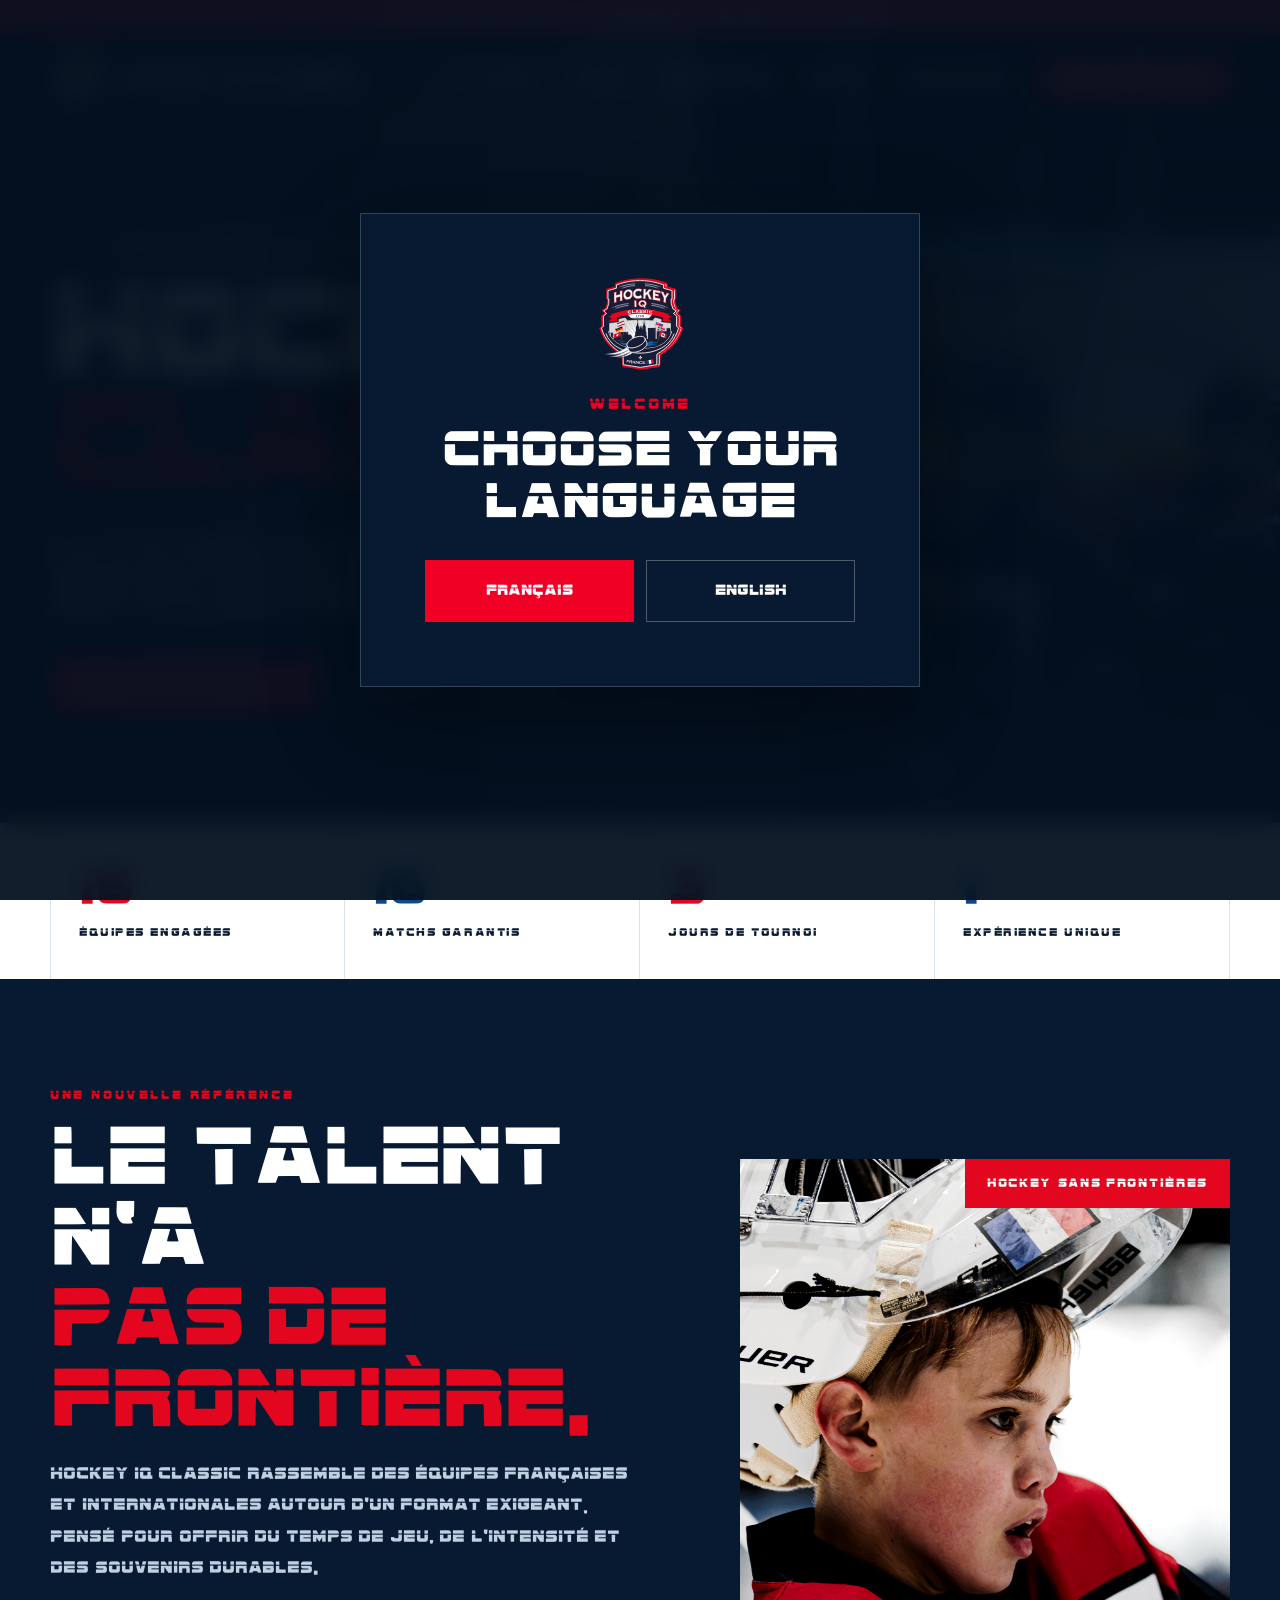
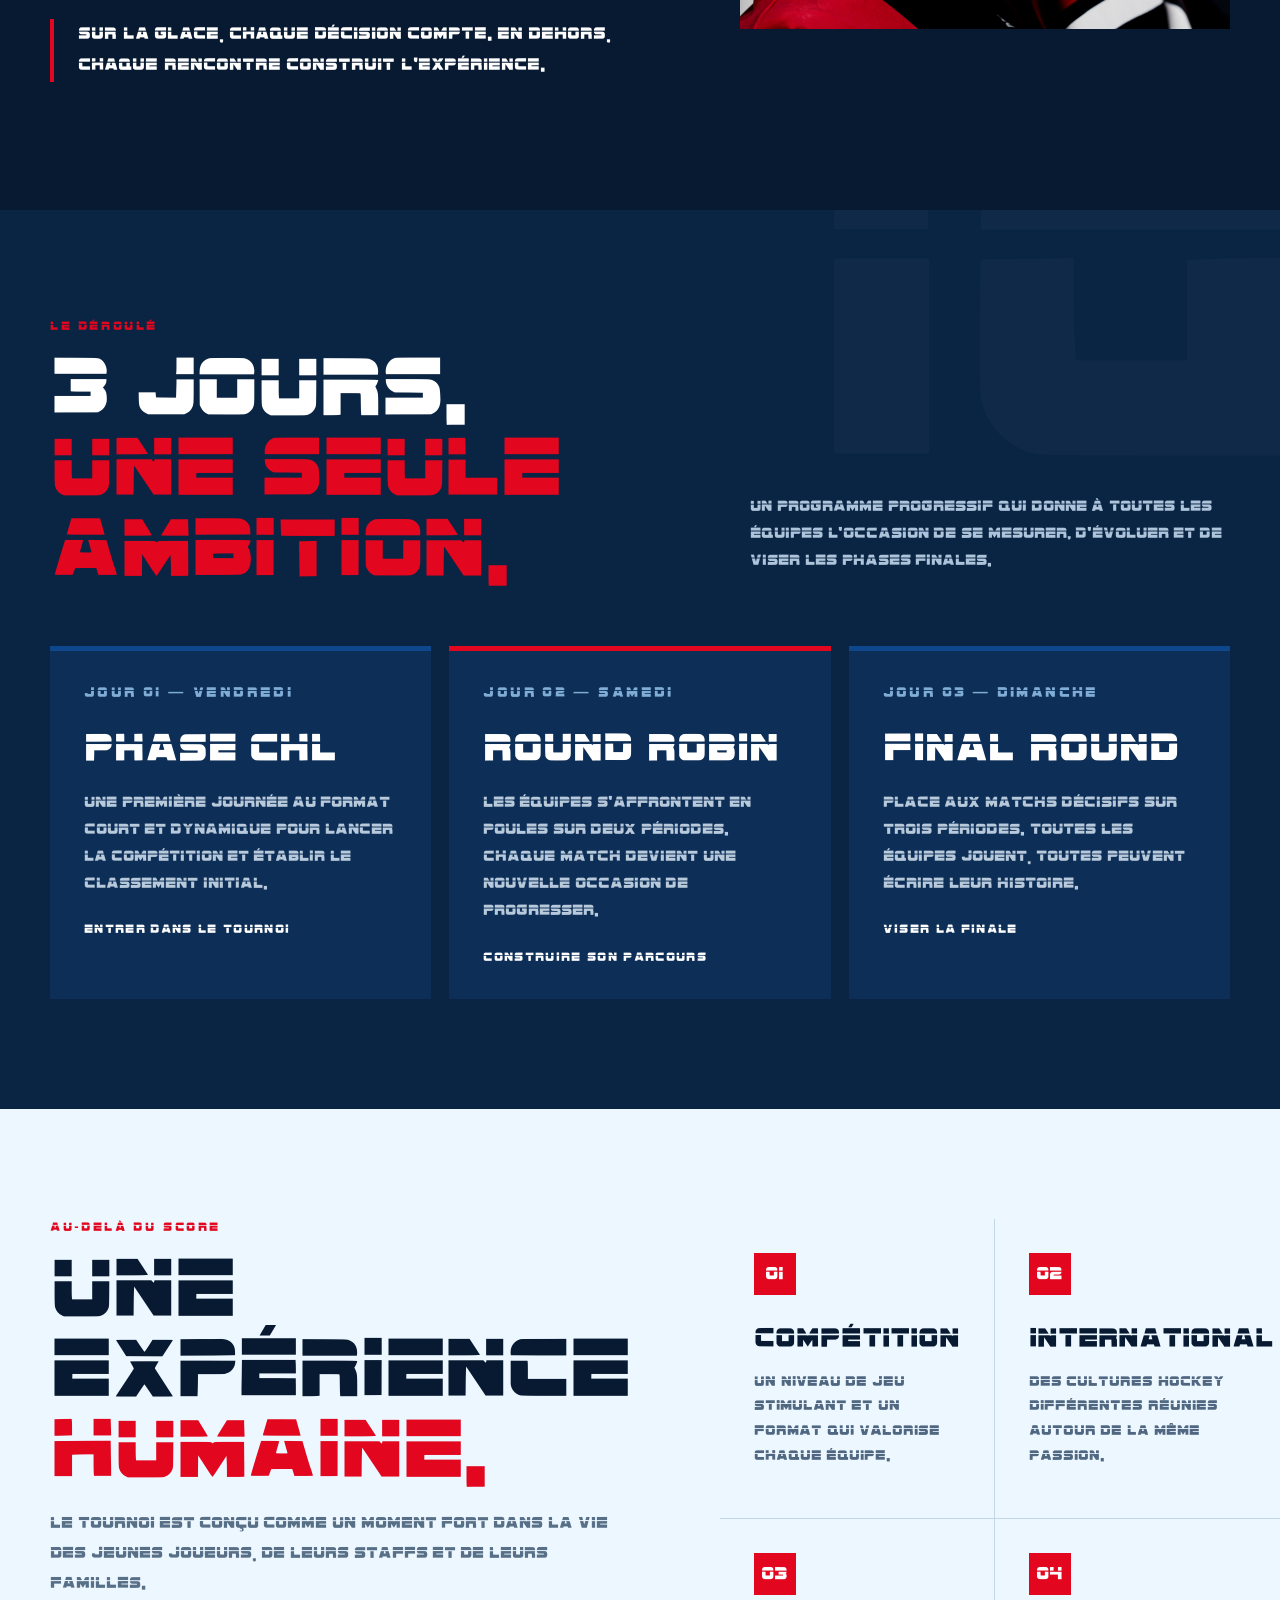
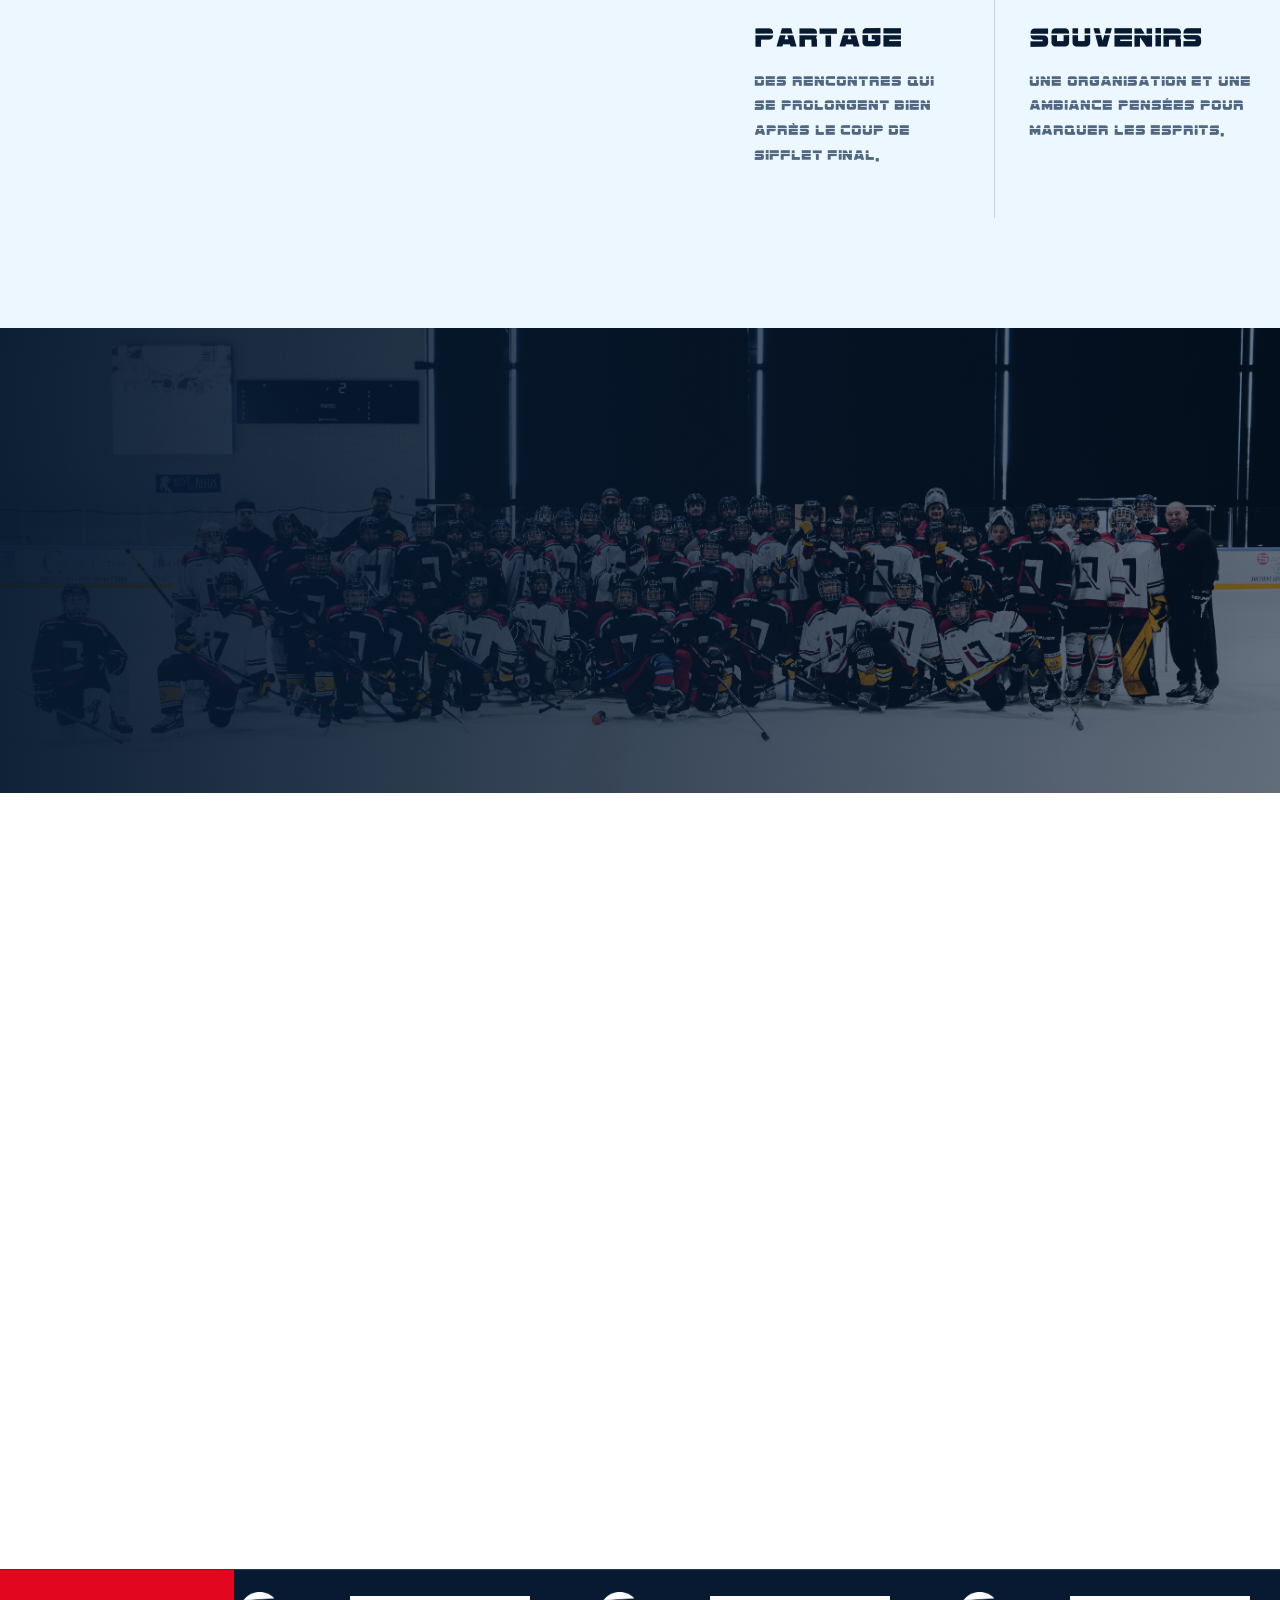
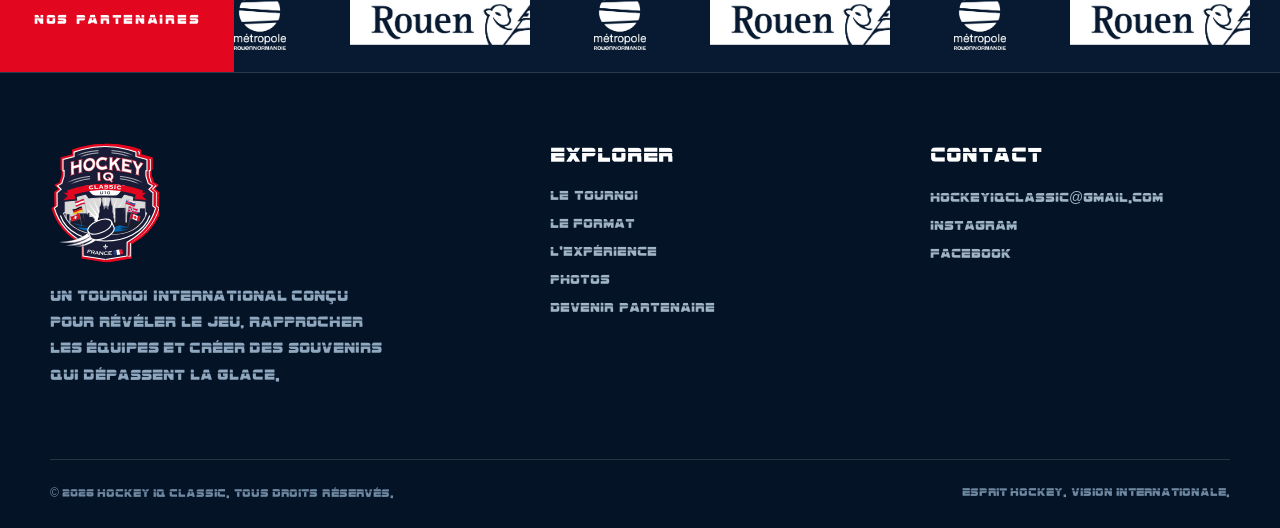
<file: index.html>
<!doctype html>
<html lang="fr">
  <head>
    <meta charset="utf-8" />
    <meta name="viewport" content="width=device-width,initial-scale=1" />
    <meta name="theme-color" content="#071a31" />
    <meta name="google" content="notranslate" />
    <title>Hockey IQ Classic — Tournoi international de hockey</title>
    <meta
      name="description"
      content="Hockey IQ Classic réunit 16 équipes autour d'une expérience internationale intense : 3 jours, 10 matchs garantis et une passion commune."
    />
    <link rel="stylesheet" href="style.css" />
    <link rel="icon" type="image/svg+xml" href="assets/iq-classic-logo.svg" />
  </head>
  <body translate="no">

    <div class="language-choice" id="languageChoice" hidden>
      <div class="language-choice__panel" role="dialog" aria-modal="true" aria-labelledby="languageTitle">
        <img src="assets/iq-classic-logo.svg" alt="" />
        <p id="languageWelcome">Bienvenue</p>
        <h2 id="languageTitle">Choisissez votre langue</h2>
        <div class="language-choice__actions">
          <button type="button" data-language="fr">Français</button>
          <button type="button" data-language="en">English</button>
        </div>
      </div>
    </div>

    <div class="topbar">
      Le hockey se joue ici. L'expérience commence maintenant.
    </div>
    <header>
      <div class="shell nav">
        <a class="brand" href="#accueil"
          ><img
            src="assets/iq-classic-logo.svg"
            alt="Logo Hockey IQ Classic"
          /><span>Hockey IQ Classic</span></a
        >
        <nav class="navlinks" id="navlinks" aria-label="Navigation principale">
          <a href="#tournoi">Le tournoi</a><a href="#format">Format</a
          ><a href="#experience">L'expérience</a><a href="photos.html">Photos</a
          ><a href="#partenaires">Partenaires</a
          ><a class="nav-cta" href="mailto:hockeyiqclassic@gmail.com"
            >Nous contacter</a
          >
        </nav>
        <button
          class="menu"
          id="menu"
          aria-label="Ouvrir le menu"
          aria-expanded="false"
        >
          ☰
        </button>
      </div>
    </header>

    <main>
      <section class="hero" id="accueil">
        <div class="shell">
          <div class="eyebrow">Tournoi international de hockey</div>
          <h1>Hockey IQ <span>Classic</span></h1>
          <p class="hero-copy">
            Plus qu'un tournoi : trois jours de compétition, de rencontres et
            d'émotions pour réunir la nouvelle génération du hockey
            international.
          </p>
          <div class="actions">
            <a class="btn btn-red" href="#tournoi">Découvrir le tournoi</a
            ><a class="btn btn-outline" href="#partenaires"
              >Rejoindre l'aventure</a
            >
          </div>
        </div>
      </section>

      <div class="stats">
        <div class="shell stats-grid">
          <div class="stat red">
            <strong>16</strong><span>équipes engagées</span>
          </div>
          <div class="stat">
            <strong>10</strong><span>matchs garantis</span>
          </div>
          <div class="stat red">
            <strong>3</strong><span>jours de tournoi</span>
          </div>
          <div class="stat">
            <strong>1</strong><span>expérience unique</span>
          </div>
        </div>
      </div>

      <section id="tournoi">
        <div class="shell intro">
          <div class="reveal">
            <div class="section-kicker">Une nouvelle référence</div>
            <h2 class="section-title">
              Le talent n'a<br /><i>pas de frontière.</i>
            </h2>
            <p>
              Hockey IQ Classic rassemble des équipes françaises et
              internationales autour d'un format exigeant, pensé pour offrir du
              temps de jeu, de l'intensité et des souvenirs durables.
            </p>
            <p class="quote">
              Sur la glace, chaque décision compte. En dehors, chaque rencontre
              construit l'expérience.
            </p>
          </div>
          <div class="rink reveal">
            <span class="rink-tag">Hockey sans frontières</span
            ><img
              src="SANSFRONTIERES.jpg"
              alt="Jeunes hockeyeurs en plein match"
            />
          </div>
        </div>
      </section>

      <section class="format" id="format">
        <div class="shell">
          <div class="format-head reveal">
            <div>
              <div class="section-kicker">Le déroulé</div>
              <h2 class="section-title">
                3 jours.<br /><i>Une seule ambition.</i>
              </h2>
            </div>
            <p>
              Un programme progressif qui donne à toutes les équipes l'occasion
              de se mesurer, d'évoluer et de viser les phases finales.
            </p>
          </div>
          <div class="days">
            <article class="day reveal">
              <div class="day-num">JOUR 01 — VENDREDI</div>
              <h3>Phase CHL</h3>
              <p>
                Une première journée au format court et dynamique pour lancer la
                compétition et établir le classement initial.
              </p>
              <small>Entrer dans le tournoi</small>
            </article>
            <article class="day reveal">
              <div class="day-num">JOUR 02 — SAMEDI</div>
              <h3>Round Robin</h3>
              <p>
                Les équipes s'affrontent en poules sur deux périodes. Chaque
                match devient une nouvelle occasion de progresser.
              </p>
              <small>Construire son parcours</small>
            </article>
            <article class="day reveal">
              <div class="day-num">JOUR 03 — DIMANCHE</div>
              <h3>Final Round</h3>
              <p>
                Place aux matchs décisifs sur trois périodes. Toutes les équipes
                jouent, toutes peuvent écrire leur histoire.
              </p>
              <small>Viser la finale</small>
            </article>
          </div>
        </div>
      </section>

      <section class="experience" id="experience">
        <div class="shell experience-grid">
          <div class="reveal">
            <div class="section-kicker">Au-delà du score</div>
            <h2 class="section-title">Une expérience <i>humaine.</i></h2>
            <p style="color: #587087; line-height: 1.75; font-size: 17px">
              Le tournoi est conçu comme un moment fort dans la vie des jeunes
              joueurs, de leurs staffs et de leurs familles.
            </p>
          </div>
          <div class="feature-list reveal">
            <article class="feature">
              <b>01</b>
              <h3>Compétition</h3>
              <p>
                Un niveau de jeu stimulant et un format qui valorise chaque
                équipe.
              </p>
            </article>
            <article class="feature">
              <b>02</b>
              <h3>International</h3>
              <p>
                Des cultures hockey différentes réunies autour de la même
                passion.
              </p>
            </article>
            <article class="feature">
              <b>03</b>
              <h3>Partage</h3>
              <p>
                Des rencontres qui se prolongent bien après le coup de sifflet
                final.
              </p>
            </article>
            <article class="feature">
              <b>04</b>
              <h3>Souvenirs</h3>
              <p>
                Une organisation et une ambiance pensées pour marquer les
                esprits.
              </p>
            </article>
          </div>
        </div>
      </section>

      <section class="banner">
        <div class="shell banner-inner">
          <h2 class="reveal">
            Entre<br />dans le Hockey IQ <span>Classic !</span>
          </h2>
          <a class="btn btn-red reveal" href="inscription.html">
            Manifester son intérêt
          </a>
        </div>
      </section>

      <section class="partners" id="partenaires">
        <div class="shell reveal">
          <div class="section-kicker">Construisons l'événement ensemble</div>
          <h2 class="section-title">
            Devenez partenaire du <i>Hockey IQ Classic.</i>
          </h2>
          <p class="partner-copy">
            Associez votre image à un événement sportif international, ambitieux
            et tourné vers la jeunesse. Plusieurs niveaux de visibilité et
            d'activation peuvent être imaginés avec vous.
          </p>
          <div class="actions partner-actions">
            <a
              class="btn btn-red"
              href="PDFPARTENAIRES.pdf"
              target="_blank"
              rel="noopener"
            >
              Découvrir les opportunités </a
            ><a class="btn btn-outline" href="mailto:hockeyiqclassic@gmail.com">
              Échanger avec l'équipe
            </a>
          </div>
        </div>
      </section>
    </main>

    <section class="partner-ticker" aria-label="Nos partenaires">
      <div class="partner-ticker__label">Nos partenaires</div>

      <div class="partner-ticker__viewport">
        <div class="partner-ticker__track">
          <!-- Première série -->
          <div class="partner-ticker__group">
            <img
              src="assets/partenaires/Métropole.png"
              alt="Métropole Rouen Normandie"
            />
            <img src="assets/partenaires/rouen.png" alt="Ville de Rouen" />

            <img
              src="assets/partenaires/Métropole.png"
              alt="Métropole Rouen Normandie"
            />
            <img src="assets/partenaires/rouen.png" alt="Ville de Rouen" />

            <img
              src="assets/partenaires/Métropole.png"
              alt="Métropole Rouen Normandie"
            />
            <img src="assets/partenaires/rouen.png" alt="Ville de Rouen" />
          </div>

          <div class="partner-ticker__group" aria-hidden="true">
            <img src="assets/partenaires/Métropole.png" alt="" />
            <img src="assets/partenaires/rouen.png" alt="" />

            <img src="assets/partenaires/Métropole.png" alt="" />
            <img src="assets/partenaires/rouen.png" alt="" />

            <img src="assets/partenaires/Métropole.png" alt="" />
            <img src="assets/partenaires/rouen.png" alt="" />
          </div>
        </div>
      </div>
    </section>

    <footer id="contact">
      <div class="shell">
        <div class="footer-grid">
          <div class="footer-brand">
            <img src="assets/iq-classic-logo.svg" alt="Hockey IQ Classic" />
            <p>
              Un tournoi international conçu pour révéler le jeu, rapprocher les
              équipes et créer des souvenirs qui dépassent la glace.
            </p>
          </div>
          <div class="footer-col">
            <h3>Explorer</h3>
            <a href="#tournoi">Le tournoi</a><a href="#format">Le format</a
            ><a href="#experience">L'expérience</a
            ><a href="photos.html">Photos</a
            ><a href="#partenaires">Devenir partenaire</a>
          </div>
          <div class="footer-col">
            <h3>Contact</h3>
            <a href="mailto:hockeyiqclassic@gmail.com"
              >hockeyiqclassic@gmail.com</a
            ><a
              href="https://www.instagram.com/hockeyiqclassic?stkn=aHplbnF4eG85bjI4"
              >Instagram</a
            ><a
              href="https://www.instagram.com/hockeyiqclassic?stkn=aHplbnF4eG85bjI4"
              >Facebook</a
            >
          </div>
        </div>
        <div class="copyright">
          <span>© 2026 Hockey IQ Classic. Tous droits réservés.</span
          ><span>Esprit hockey. Vision internationale.</span>
        </div>
      </div>
    </footer>
    <script>
      const menu = document.getElementById("menu"),
        nav = document.getElementById("navlinks");
      menu.addEventListener("click", () => {
        const o = nav.classList.toggle("open");
        menu.setAttribute("aria-expanded", o);
        menu.textContent = o ? "×" : "☰";
      });
      nav.querySelectorAll("a").forEach((a) =>
        a.addEventListener("click", () => {
          nav.classList.remove("open");
          menu.setAttribute("aria-expanded", "false");
          menu.textContent = "☰";
        }),
      );
      const io = new IntersectionObserver(
        (es) =>
          es.forEach((e) => {
            if (e.isIntersecting) e.target.classList.add("visible");
          }),
        { threshold: 0.12 },
      );
      document.querySelectorAll(".reveal").forEach((el) => io.observe(el));
    
      const languageChoice = document.getElementById("languageChoice");
      const languagePages = {fr: "index.html", en: "index-en.html"};

      const browserLanguage = (navigator.languages?.[0] || navigator.language || "fr")
        .toLowerCase()
        .startsWith("fr") ? "fr" : "en";

      const choiceTranslations = {
        fr: {
          welcome: "Bienvenue",
          title: "Choisissez votre langue",
        },
        en: {
          welcome: "Welcome",
          title: "Choose your language",
        },
      };

      document.getElementById("languageWelcome").textContent =
        choiceTranslations[browserLanguage].welcome;
      document.getElementById("languageTitle").textContent =
        choiceTranslations[browserLanguage].title;

      const preferredButton = languageChoice.querySelector(
        `[data-language="${browserLanguage}"]`,
      );
      preferredButton?.classList.add("preferred");
      preferredButton?.setAttribute("autofocus", "");

      if (sessionStorage.getItem("hiq-language-confirmed") !== "1") {
        languageChoice.hidden = false;
        document.body.classList.add("language-choice-open");
      }

      languageChoice.querySelectorAll("[data-language]").forEach((button) => {
        button.addEventListener("click", () => {
          const language = button.dataset.language;
          localStorage.setItem("hiq-language", language);
          sessionStorage.setItem("hiq-language-confirmed", "1");
          if (languagePages[language] !== "index.html") {
            window.location.href = languagePages[language];
          } else {
            languageChoice.hidden = true;
            document.body.classList.remove("language-choice-open");
          }
        });
      });

    </script>
  </body>
</html>
</file>
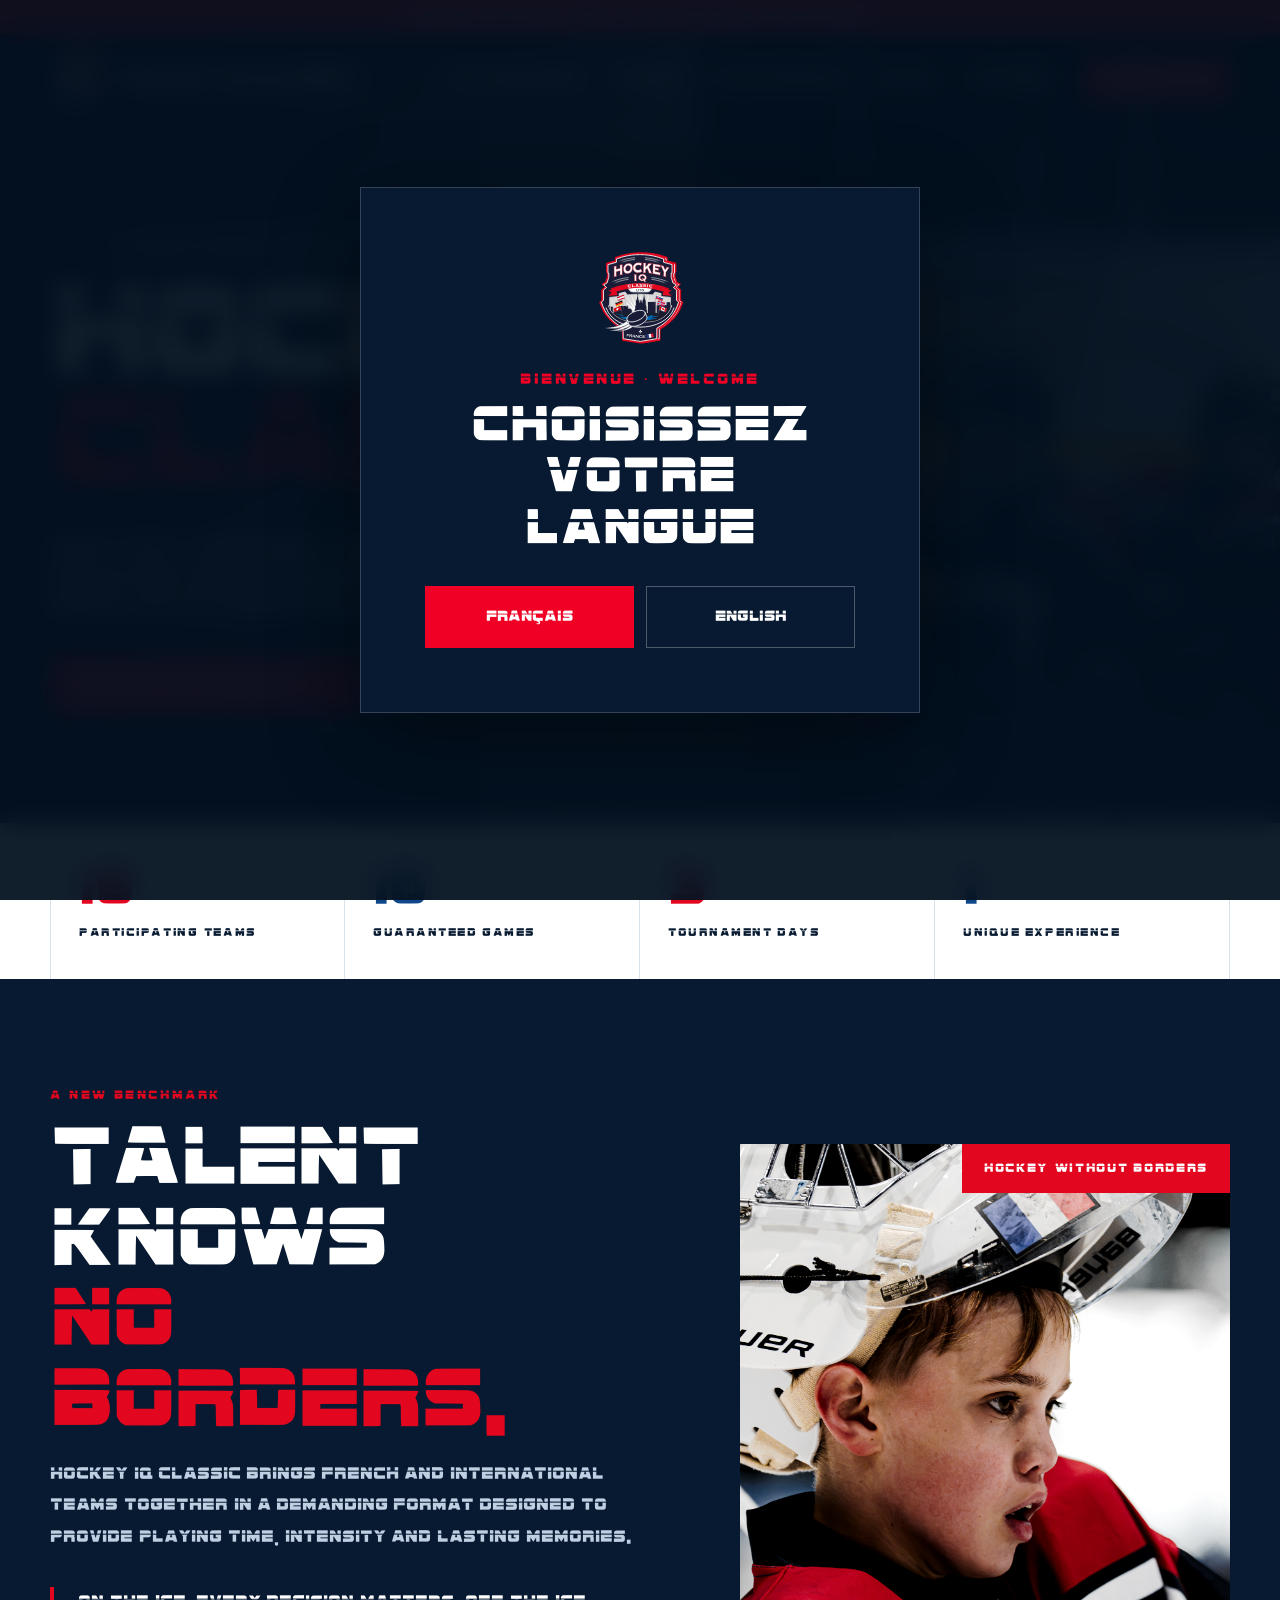
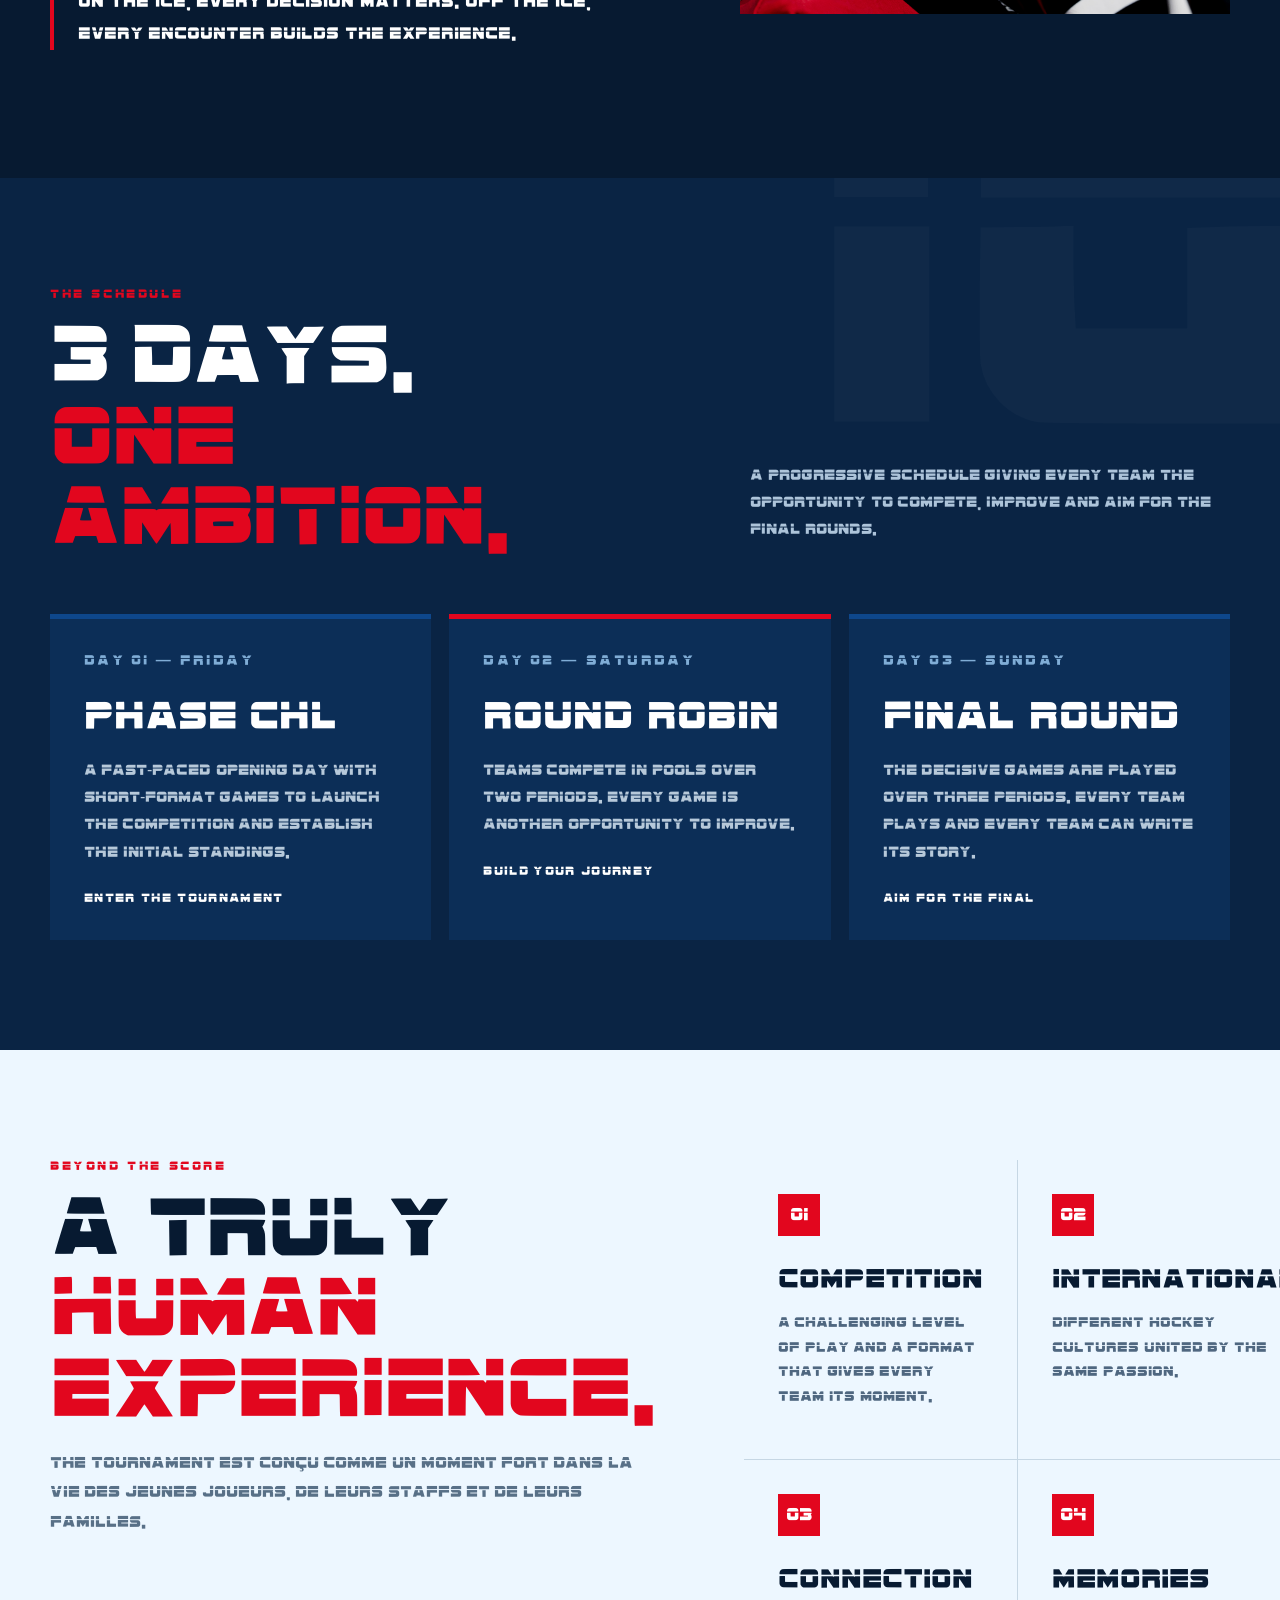
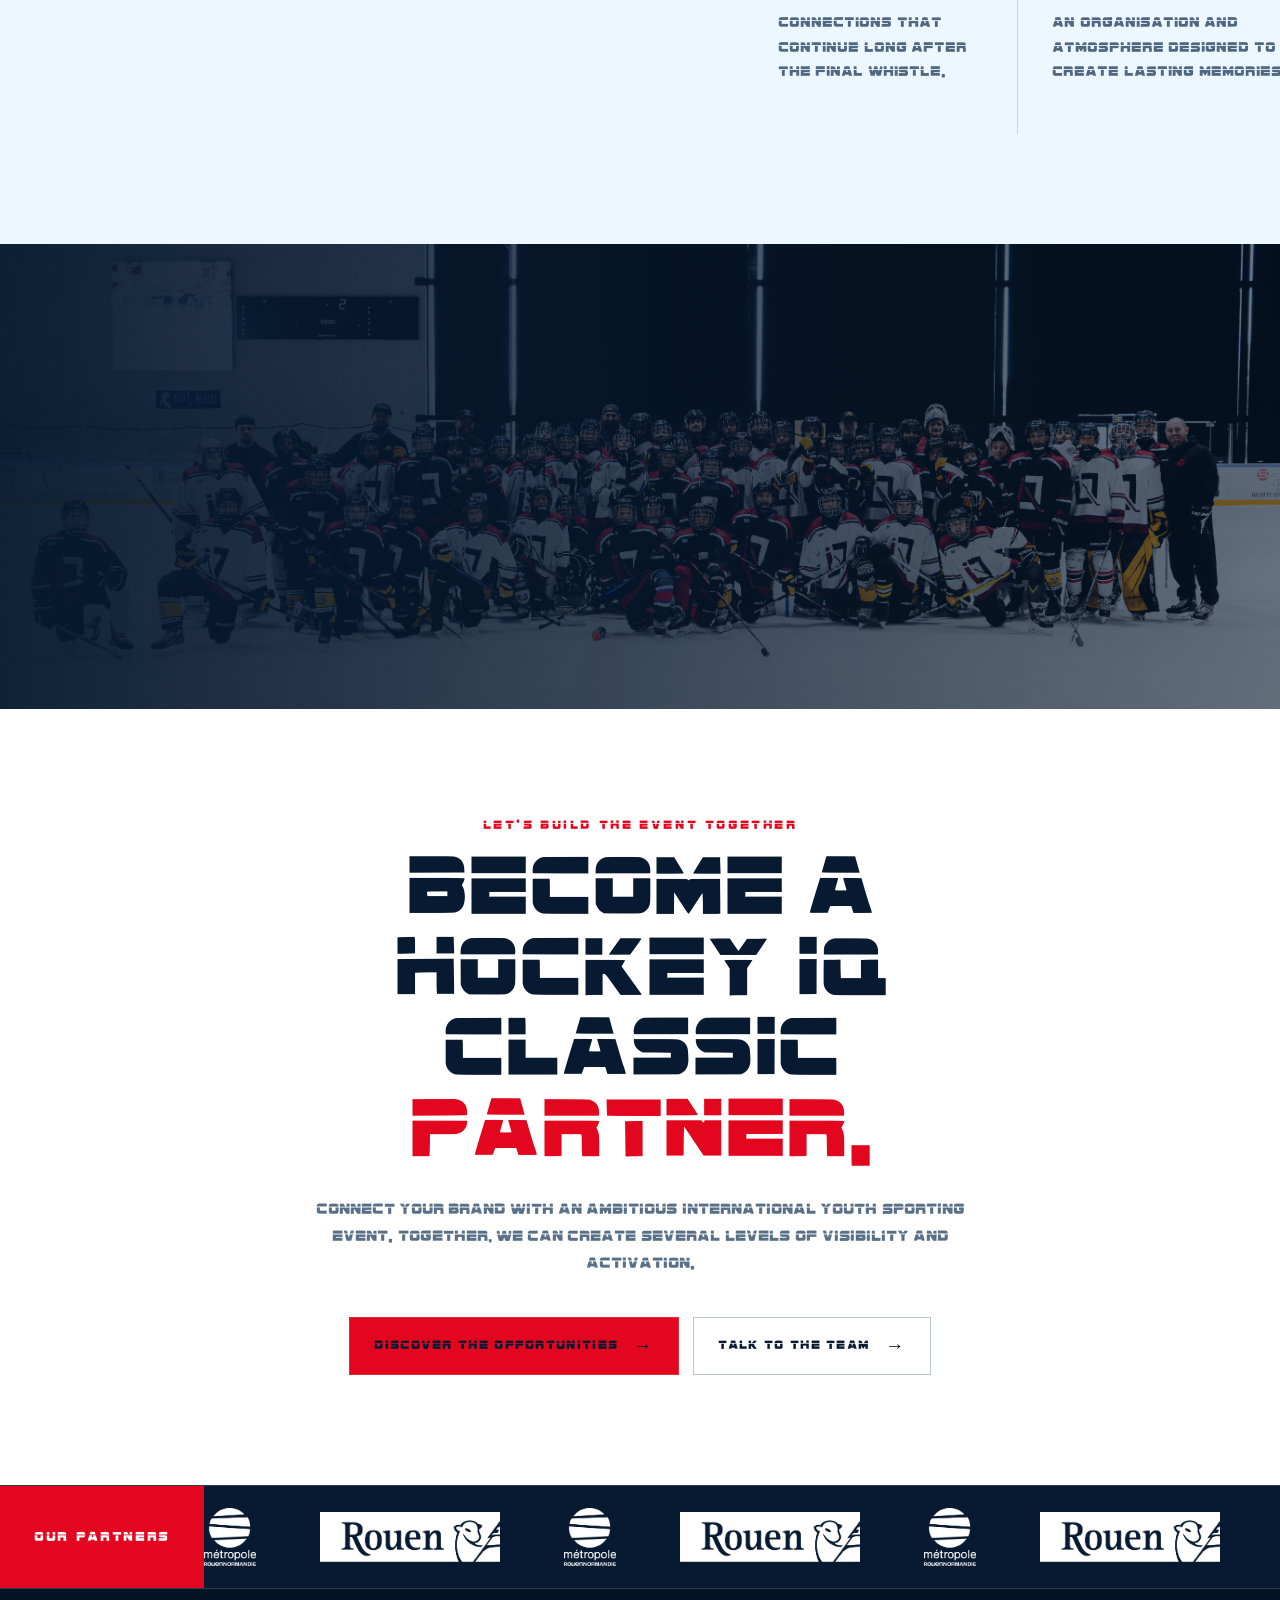
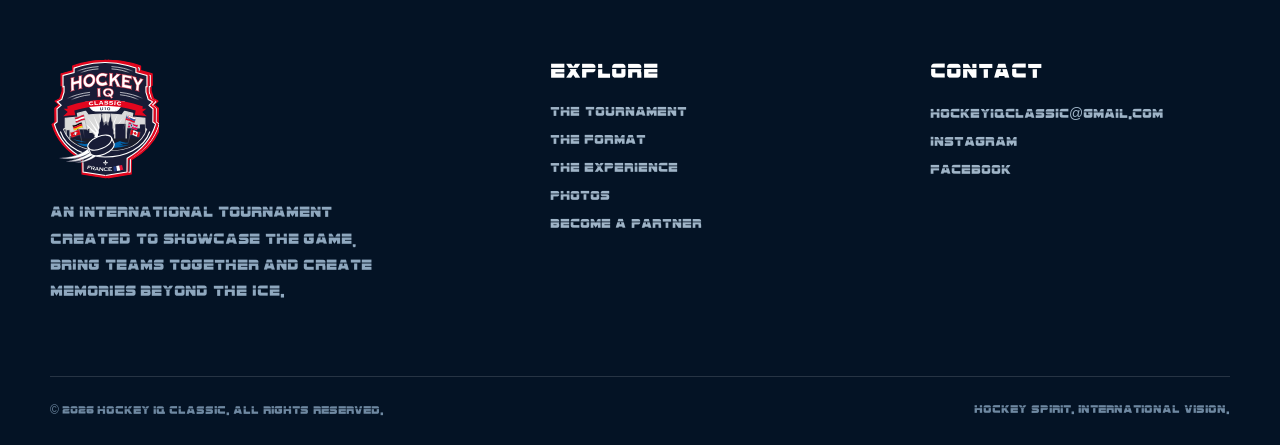
<file: index-en.html>
<!doctype html>
<html lang="en">
  <head>
    <meta charset="utf-8" />
    <meta name="viewport" content="width=device-width,initial-scale=1" />
    <meta name="theme-color" content="#071a31" />
    <meta name="google" content="notranslate" />
    <title>Hockey IQ Classic — International hockey tournament</title>
    <meta
      name="description"
      content="Hockey IQ Classic brings together 16 teams for an intense international experience: 3 days, 10 guaranteed games and one shared passion."
    />
    <link rel="stylesheet" href="style.css" />
    <link rel="icon" type="image/svg+xml" href="assets/iq-classic-logo.svg" />
  </head>
  <body translate="no">

    <div class="language-choice" id="languageChoice" hidden>
      <div class="language-choice__panel" role="dialog" aria-modal="true" aria-labelledby="languageTitle">
        <img src="assets/iq-classic-logo.svg" alt="" />
        <p>Bienvenue · Welcome</p>
        <h2 id="languageTitle">Choisissez votre langue</h2>
        <div class="language-choice__actions">
          <button type="button" data-language="fr">Français</button>
          <button type="button" data-language="en">English</button>
        </div>
      </div>
    </div>

    <div class="topbar">
      Hockey is played here. The experience starts now.
    </div>
    <header>
      <div class="shell nav">
        <a class="brand" href="#accueil"
          ><img
            src="assets/iq-classic-logo.svg"
            alt="Logo Hockey IQ Classic"
          /><span>Hockey IQ Classic</span></a
        >
        <nav class="navlinks" id="navlinks" aria-label="Main navigation">
          <a href="#tournoi">The tournament</a><a href="#format">Format</a
          ><a href="#experience">The experience</a><a href="photos-en.html">Photos</a
          ><a href="#partenaires">Partners</a
          ><a class="nav-cta" href="mailto:hockeyiqclassic@gmail.com"
            >Contact us</a
          >
        </nav>
        <button
          class="menu"
          id="menu"
          aria-label="Open menu"
          aria-expanded="false"
        >
          ☰
        </button>
      </div>
    </header>

    <main>
      <section class="hero" id="accueil">
        <div class="shell">
          <div class="eyebrow">International hockey tournament</div>
          <h1>Hockey IQ <span>Classic</span></h1>
          <p class="hero-copy">
            More than a tournament: three days of competition, encounters and emotions bringing together the next generation of international hockey.
          </p>
          <div class="actions">
            <a class="btn btn-red" href="#tournoi">Discover the tournament</a
            ><a class="btn btn-outline" href="#partenaires"
              >Join the adventure</a
            >
          </div>
        </div>
      </section>

      <div class="stats">
        <div class="shell stats-grid">
          <div class="stat red">
            <strong>16</strong><span>participating teams</span>
          </div>
          <div class="stat">
            <strong>10</strong><span>guaranteed games</span>
          </div>
          <div class="stat red">
            <strong>3</strong><span>tournament days</span>
          </div>
          <div class="stat">
            <strong>1</strong><span>unique experience</span>
          </div>
        </div>
      </div>

      <section id="tournoi">
        <div class="shell intro">
          <div class="reveal">
            <div class="section-kicker">A new benchmark</div>
            <h2 class="section-title">
              Talent knows<br /><i>no borders.</i>
            </h2>
            <p>
              Hockey IQ Classic brings French and international teams together in a demanding format designed to provide playing time, intensity and lasting memories.
            </p>
            <p class="quote">
              On the ice, every decision matters. Off the ice, every encounter builds the experience.
            </p>
          </div>
          <div class="rink reveal">
            <span class="rink-tag">Hockey without borders</span
            ><img
              src="SANSFRONTIERES.jpg"
              alt="Young hockey players during a game"
            />
          </div>
        </div>
      </section>

      <section class="format" id="format">
        <div class="shell">
          <div class="format-head reveal">
            <div>
              <div class="section-kicker">The schedule</div>
              <h2 class="section-title">
                3 days.<br /><i>One ambition.</i>
              </h2>
            </div>
            <p>
              A progressive schedule giving every team the opportunity to compete, improve and aim for the final rounds.
            </p>
          </div>
          <div class="days">
            <article class="day reveal">
              <div class="day-num">DAY 01 — FRIDAY</div>
              <h3>Phase CHL</h3>
              <p>
                A fast-paced opening day with short-format games to launch the competition and establish the initial standings.
              </p>
              <small>Enter the tournament</small>
            </article>
            <article class="day reveal">
              <div class="day-num">DAY 02 — SATURDAY</div>
              <h3>Round Robin</h3>
              <p>
                Teams compete in pools over two periods. Every game is another opportunity to improve.
              </p>
              <small>Build your journey</small>
            </article>
            <article class="day reveal">
              <div class="day-num">DAY 03 — SUNDAY</div>
              <h3>Final Round</h3>
              <p>
                The decisive games are played over three periods. Every team plays and every team can write its story.
              </p>
              <small>Aim for the final</small>
            </article>
          </div>
        </div>
      </section>

      <section class="experience" id="experience">
        <div class="shell experience-grid">
          <div class="reveal">
            <div class="section-kicker">Beyond the score</div>
            <h2 class="section-title">A truly <i>human experience.</i></h2>
            <p style="color: #587087; line-height: 1.75; font-size: 17px">
              The tournament est conçu comme un moment fort dans la vie des jeunes
              joueurs, de leurs staffs et de leurs familles.
            </p>
          </div>
          <div class="feature-list reveal">
            <article class="feature">
              <b>01</b>
              <h3>Competition</h3>
              <p>
                A challenging level of play and a format that gives every team its moment.
              </p>
            </article>
            <article class="feature">
              <b>02</b>
              <h3>International</h3>
              <p>
                Different hockey cultures united by the same passion.
              </p>
            </article>
            <article class="feature">
              <b>03</b>
              <h3>Connection</h3>
              <p>
                Connections that continue long after the final whistle.
              </p>
            </article>
            <article class="feature">
              <b>04</b>
              <h3>Memories</h3>
              <p>
                An organisation and atmosphere designed to create lasting memories.
              </p>
            </article>
          </div>
        </div>
      </section>

      <section class="banner">
        <div class="shell banner-inner">
          <h2 class="reveal">
            Join the<br />Hockey IQ <span>Classic!</span>
          </h2>
          <a class="btn btn-red reveal" href="inscription-en.html">
            Register your interest
          </a>
        </div>
      </section>

      <section class="partners" id="partenaires">
        <div class="shell reveal">
          <div class="section-kicker">Let’s build the event together</div>
          <h2 class="section-title">
            Become a Hockey IQ Classic <i>partner.</i>
          </h2>
          <p class="partner-copy">
            Connect your brand with an ambitious international youth sporting event. Together, we can create several levels of visibility and activation.
          </p>
          <div class="actions partner-actions">
            <a
              class="btn btn-red"
              href="PDFPARTENAIRES-EN.pdf"
              target="_blank"
              rel="noopener"
            >
              Discover the opportunities </a
            ><a class="btn btn-outline" href="mailto:hockeyiqclassic@gmail.com">
              Talk to the team
            </a>
          </div>
        </div>
      </section>
    </main>

    <section class="partner-ticker" aria-label="Our partners">
      <div class="partner-ticker__label">Our partners</div>

      <div class="partner-ticker__viewport">
        <div class="partner-ticker__track">
          <!-- Première série -->
          <div class="partner-ticker__group">
            <img
              src="assets/partenaires/Métropole.png"
              alt="Métropole Rouen Normandie"
            />
            <img src="assets/partenaires/rouen.png" alt="Ville de Rouen" />

            <img
              src="assets/partenaires/Métropole.png"
              alt="Métropole Rouen Normandie"
            />
            <img src="assets/partenaires/rouen.png" alt="Ville de Rouen" />

            <img
              src="assets/partenaires/Métropole.png"
              alt="Métropole Rouen Normandie"
            />
            <img src="assets/partenaires/rouen.png" alt="Ville de Rouen" />
          </div>

          <div class="partner-ticker__group" aria-hidden="true">
            <img src="assets/partenaires/Métropole.png" alt="" />
            <img src="assets/partenaires/rouen.png" alt="" />

            <img src="assets/partenaires/Métropole.png" alt="" />
            <img src="assets/partenaires/rouen.png" alt="" />

            <img src="assets/partenaires/Métropole.png" alt="" />
            <img src="assets/partenaires/rouen.png" alt="" />
          </div>
        </div>
      </div>
    </section>

    <footer id="contact">
      <div class="shell">
        <div class="footer-grid">
          <div class="footer-brand">
            <img src="assets/iq-classic-logo.svg" alt="Hockey IQ Classic" />
            <p>
              An international tournament created to showcase the game, bring teams together and create memories beyond the ice.
            </p>
          </div>
          <div class="footer-col">
            <h3>Explore</h3>
            <a href="#tournoi">The tournament</a><a href="#format">The format</a
            ><a href="#experience">The experience</a
            ><a href="photos-en.html">Photos</a
            ><a href="#partenaires">Become a partner</a>
          </div>
          <div class="footer-col">
            <h3>Contact</h3>
            <a href="mailto:hockeyiqclassic@gmail.com"
              >hockeyiqclassic@gmail.com</a
            ><a
              href="https://www.instagram.com/hockeyiqclassic?stkn=aHplbnF4eG85bjI4"
              >Instagram</a
            ><a
              href="https://www.instagram.com/hockeyiqclassic?stkn=aHplbnF4eG85bjI4"
              >Facebook</a
            >
          </div>
        </div>
        <div class="copyright">
          <span>© 2026 Hockey IQ Classic. All rights reserved.</span
          ><span>Hockey spirit. International vision.</span>
        </div>
      </div>
    </footer>
    <script>
      const menu = document.getElementById("menu"),
        nav = document.getElementById("navlinks");
      menu.addEventListener("click", () => {
        const o = nav.classList.toggle("open");
        menu.setAttribute("aria-expanded", o);
        menu.textContent = o ? "×" : "☰";
      });
      nav.querySelectorAll("a").forEach((a) =>
        a.addEventListener("click", () => {
          nav.classList.remove("open");
          menu.setAttribute("aria-expanded", "false");
          menu.textContent = "☰";
        }),
      );
      const io = new IntersectionObserver(
        (es) =>
          es.forEach((e) => {
            if (e.isIntersecting) e.target.classList.add("visible");
          }),
        { threshold: 0.12 },
      );
      document.querySelectorAll(".reveal").forEach((el) => io.observe(el));
    
      const languageChoice = document.getElementById("languageChoice");
      const languagePages = {fr: "index.html", en: "index-en.html"};

      if (sessionStorage.getItem("hiq-language-confirmed") !== "1") {
        languageChoice.hidden = false;
        document.body.classList.add("language-choice-open");
      }

      languageChoice.querySelectorAll("[data-language]").forEach((button) => {
        button.addEventListener("click", () => {
          const language = button.dataset.language;
          localStorage.setItem("hiq-language", language);
          sessionStorage.setItem("hiq-language-confirmed", "1");
          if (languagePages[language] !== "index-en.html") {
            window.location.href = languagePages[language];
          } else {
            languageChoice.hidden = true;
            document.body.classList.remove("language-choice-open");
          }
        });
      });

    </script>
  </body>
</html>
</file>
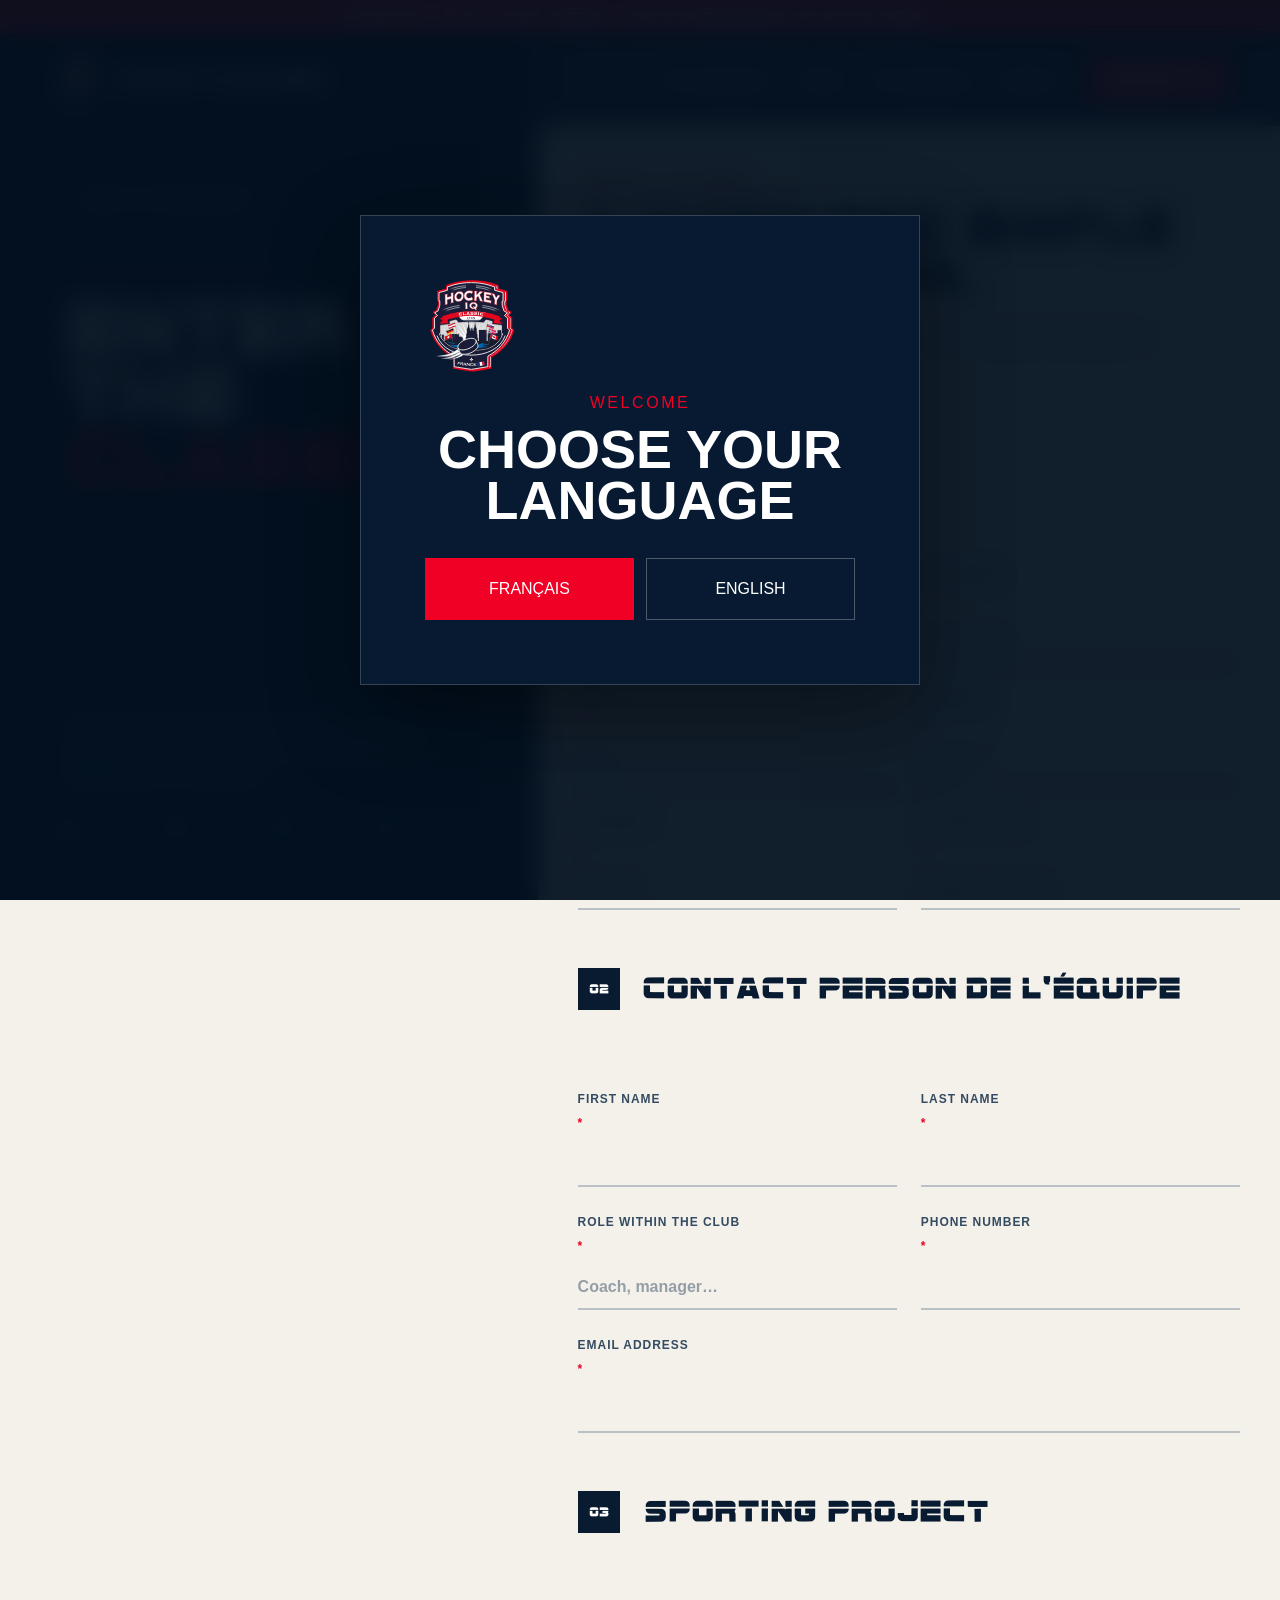
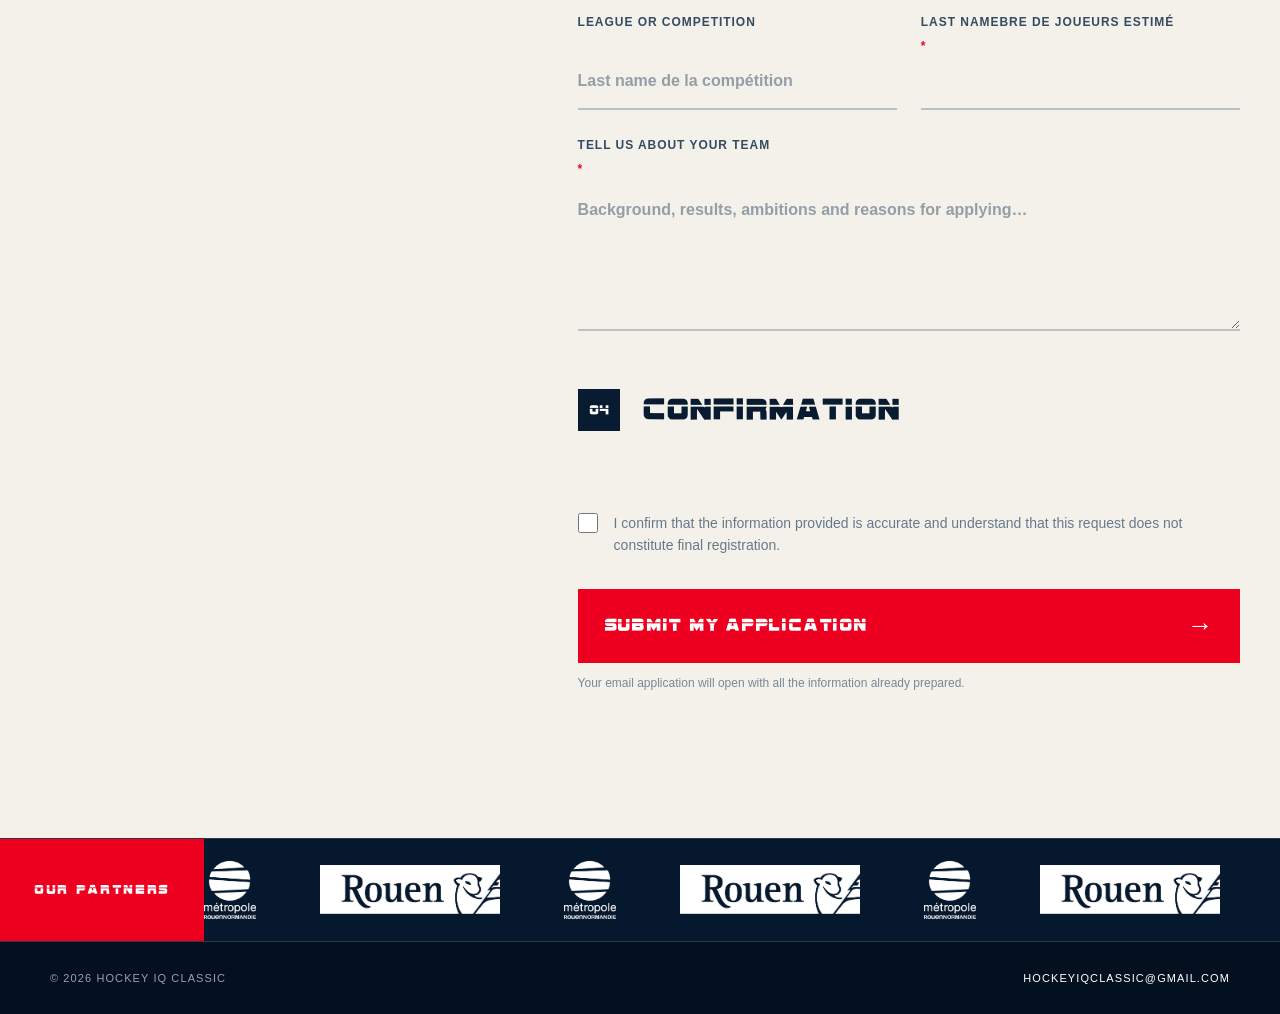
<file: inscription-en.html>
<!doctype html>
<html lang="en">
  <head>
    <meta charset="utf-8" />
    <meta name="viewport" content="width=device-width, initial-scale=1" />
    <meta name="theme-color" content="#071a31" />
    <meta name="google" content="notranslate" />
    <title>Registration — Hockey IQ Classic</title>
    <meta
      name="description"
      content="Expression of interest form to take part in the Hockey IQ Classic."
    />
    <link rel="icon" type="image/svg+xml" href="assets/iq-classic-logo.svg" />
    <link rel="stylesheet" href="inscription.css" />
  </head>

  <body translate="no" class="registration-page">

    <div class="language-choice" id="languageChoice" hidden>
      <div class="language-choice__panel" role="dialog" aria-modal="true" aria-labelledby="languageTitle">
        <img src="assets/iq-classic-logo.svg" alt="" />
        <p id="languageWelcome">Welcome</p>
        <h2 id="languageTitle">Choose your language</h2>
        <div class="language-choice__actions">
          <button type="button" data-language="fr">Français</button>
          <button type="button" data-language="en">English</button>
        </div>
      </div>
    </div>

    <div class="topbar">
      Hockey is played here. The experience starts now.
    </div>

    <header class="registration-header">
      <div class="shell nav">
        <a class="brand" href="index-en.html">
          <img src="assets/iq-classic-logo.svg" alt="Logo Hockey IQ Classic" />
          <span>Hockey IQ Classic</span>
        </a>

        <nav class="navlinks" id="navlinks" aria-label="Main navigation">
          <a href="index-en.html#tournoi">The tournament</a>
          <a href="index-en.html#format">Format</a>
          <a href="index-en.html#experience">The experience</a>
          <a href="index-en.html#partenaires">Partners</a>
          <a class="nav-cta" href="mailto:HOCKEYIQCLASSIC@GMAIL.COM"
            >Contact us</a
          >
        </nav>

        <button
          class="menu"
          id="menu"
          type="button"
          aria-label="Open menu"
          aria-expanded="false"
        >
          ☰
        </button>
      </div>
    </header>

    <main>
      <section class="registration-hero">
        <div class="shell registration-hero-grid">
          <div>
            <a class="back-link" href="index-en.html">← Back to the website</a>
            <p class="registration-kicker">Team application</p>
            <h1>Enter the <span>Classic</span></h1>
          </div>

          <div class="registration-intro">
            <p>
              Tell us about your team and sporting project. This is an expression of interest and does not yet guarantee final registration for the tournament.
            </p>
            <div class="form-progress" aria-hidden="true">
              <span class="active">01</span><span>02</span><span>03</span
              ><span>04</span>
            </div>
          </div>
        </div>
      </section>

      <section class="registration-content">
        <div class="shell registration-layout">
          <aside class="registration-aside">
            <p class="aside-label">Before you begin</p>
            <h2>A quick and simple application.</h2>
            <p>
              Prepare your club details, team level and the contact information of the person in charge.
            </p>
            <ul>
              <li><span>01</span> Team</li>
              <li><span>02</span> Contact person</li>
              <li><span>03</span> Sporting project</li>
              <li><span>04</span> Confirmation</li>
            </ul>
          </aside>

          <form class="registration-form" id="registrationForm">
            <fieldset class="form-card">
              <legend><span>01</span> Your team</legend>
              <div class="form-grid">
                <label>
                  Club name <b>*</b>
                  <input
                    name="club"
                    type="text"
                    placeholder="Club name"
                    required
                  />
                </label>
                <label>
                  Team name <b>*</b>
                  <input
                    name="equipe"
                    type="text"
                    placeholder="Team name"
                    required
                  />
                </label>
                <label>
                  City <b>*</b>
                  <input
                    name="ville"
                    type="text"
                    placeholder="City"
                    required
                  />
                </label>
                <label>
                  Country <b>*</b>
                  <input name="pays" type="text" placeholder="Country" required />
                </label>
                <label>
                  Category <b>*</b>
                  <input
                    name="categorie"
                    type="text"
                    placeholder="Ex. U10"
                    required
                  />
                </label>
                <label>
                  Playing level <b>*</b>
                  <input
                    name="niveau"
                    type="text"
                    placeholder="League / division"
                    required
                  />
                </label>
              </div>
            </fieldset>

            <fieldset class="form-card">
              <legend><span>02</span> Contact person de l'équipe</legend>
              <div class="form-grid">
                <label>
                  First name <b>*</b>
                  <input
                    name="prenom"
                    type="text"
                    autocomplete="given-name"
                    required
                  />
                </label>
                <label>
                  Last name <b>*</b>
                  <input
                    name="nom"
                    type="text"
                    autocomplete="family-name"
                    required
                  />
                </label>
                <label>
                  Role within the club <b>*</b>
                  <input
                    name="fonction"
                    type="text"
                    placeholder="Coach, manager…"
                    required
                  />
                </label>
                <label>
                  Phone number <b>*</b>
                  <input
                    name="telephone"
                    type="tel"
                    autocomplete="tel"
                    required
                  />
                </label>
                <label class="full-width">
                  Email address <b>*</b>
                  <input
                    name="email"
                    type="email"
                    autocomplete="email"
                    required
                  />
                </label>
              </div>
            </fieldset>

            <fieldset class="form-card">
              <legend><span>03</span> Sporting project</legend>
              <div class="form-grid">
                <label>
                  League or competition
                  <input
                    name="ligue"
                    type="text"
                    placeholder="Last name de la compétition"
                  />
                </label>
                <label>
                  Last namebre de joueurs estimé <b>*</b>
                  <input
                    name="joueurs"
                    type="number"
                    min="1"
                    max="40"
                    required
                  />
                </label>
                <label class="full-width">
                  Tell us about your team <b>*</b>
                  <textarea
                    name="presentation"
                    rows="6"
                    placeholder="Background, results, ambitions and reasons for applying…"
                    required
                  ></textarea>
                </label>
              </div>
            </fieldset>

            <fieldset class="form-card">
              <legend><span>04</span> Confirmation</legend>
              <label class="check-line">
                <input name="confirmation" type="checkbox" required />
                <span
                  >I confirm that the information provided is accurate and understand that this request does not constitute final registration.</span
                >
              </label>
              <button class="submit-button" type="submit">
                Submit my application <span>→</span>
              </button>
              <p class="form-note">
                Your email application will open with all the information already prepared.
              </p>
            </fieldset>
          </form>
        </div>
      </section>
    </main>

    <section class="partner-ticker" aria-label="Our partners">
      <div class="partner-ticker__label">Our partners</div>
      <div class="partner-ticker__viewport">
        <div class="partner-ticker__track">
          <div class="partner-ticker__group">
            <img
              src="assets/partenaires/Métropole.png"
              alt="Métropole Rouen Normandie"
            />
            <img src="assets/partenaires/rouen.png" alt="City de Rouen" />
            <img
              src="assets/partenaires/Métropole.png"
              alt="Métropole Rouen Normandie"
            />
            <img src="assets/partenaires/rouen.png" alt="City de Rouen" />
            <img
              src="assets/partenaires/Métropole.png"
              alt="Métropole Rouen Normandie"
            />
            <img src="assets/partenaires/rouen.png" alt="City de Rouen" />
          </div>
          <div class="partner-ticker__group" aria-hidden="true">
            <img src="assets/partenaires/Métropole.png" alt="" />
            <img src="assets/partenaires/rouen.png" alt="" />
            <img src="assets/partenaires/Métropole.png" alt="" />
            <img src="assets/partenaires/rouen.png" alt="" />
            <img src="assets/partenaires/Métropole.png" alt="" />
            <img src="assets/partenaires/rouen.png" alt="" />
          </div>
        </div>
      </div>
    </section>

    <footer class="registration-footer">
      <div class="shell footer-line">
        <span>© 2026 Hockey IQ Classic</span>
        <a href="mailto:HOCKEYIQCLASSIC@GMAIL.COM">HOCKEYIQCLASSIC@GMAIL.COM</a>
      </div>
    </footer>

    <script>
      const menu = document.getElementById("menu");
      const nav = document.getElementById("navlinks");

      menu.addEventListener("click", () => {
        const isOpen = nav.classList.toggle("open");
        menu.setAttribute("aria-expanded", String(isOpen));
      });

      document
        .getElementById("registrationForm")
        .addEventListener("submit", (event) => {
          event.preventDefault();
          const data = new FormData(event.currentTarget);
          const subject = `Candidature Hockey IQ Classic — ${data.get("club")}`;
          const body = [
            "NEW APPLICATION — HOCKEY IQ CLASSIC",
            "",
            `Club: ${data.get("club")}`,
            `Team : ${data.get("equipe")}`,
            `City / Country : ${data.get("ville")} / ${data.get("pays")}`,
            `Category : ${data.get("categorie")}`,
            `Level: ${data.get("niveau")}`,
            "",
            `Contact person : ${data.get("prenom")} ${data.get("nom")}`,
            `Role: ${data.get("fonction")}`,
            `Phone number : ${data.get("telephone")}`,
            `E-mail : ${data.get("email")}`,
            "",
            `League / competition: ${data.get("ligue") || "Not provided"}`,
            `Last namebre de joueurs : ${data.get("joueurs")}`,
            "",
            "Team presentation:",
            data.get("presentation"),
          ].join("\n");

          window.location.href = `mailto:HOCKEYIQCLASSIC@GMAIL.COM?subject=${encodeURIComponent(subject)}&body=${encodeURIComponent(body)}`;
        });
    
      const languageChoice = document.getElementById("languageChoice");
      const languagePages = {fr: "inscription.html", en: "inscription-en.html"};

      const browserLanguage = (navigator.languages?.[0] || navigator.language || "fr")
        .toLowerCase()
        .startsWith("fr") ? "fr" : "en";

      const choiceTranslations = {
        fr: {
          welcome: "Bienvenue",
          title: "Choisissez votre langue",
        },
        en: {
          welcome: "Welcome",
          title: "Choose your language",
        },
      };

      document.getElementById("languageWelcome").textContent =
        choiceTranslations[browserLanguage].welcome;
      document.getElementById("languageTitle").textContent =
        choiceTranslations[browserLanguage].title;

      const preferredButton = languageChoice.querySelector(
        `[data-language="${browserLanguage}"]`,
      );
      preferredButton?.classList.add("preferred");
      preferredButton?.setAttribute("autofocus", "");

      if (sessionStorage.getItem("hiq-language-confirmed") !== "1") {
        languageChoice.hidden = false;
        document.body.classList.add("language-choice-open");
      }

      languageChoice.querySelectorAll("[data-language]").forEach((button) => {
        button.addEventListener("click", () => {
          const language = button.dataset.language;
          localStorage.setItem("hiq-language", language);
          sessionStorage.setItem("hiq-language-confirmed", "1");
          if (languagePages[language] !== "inscription-en.html") {
            window.location.href = languagePages[language];
          } else {
            languageChoice.hidden = true;
            document.body.classList.remove("language-choice-open");
          }
        });
      });

    </script>
  </body>
</html>
</file>
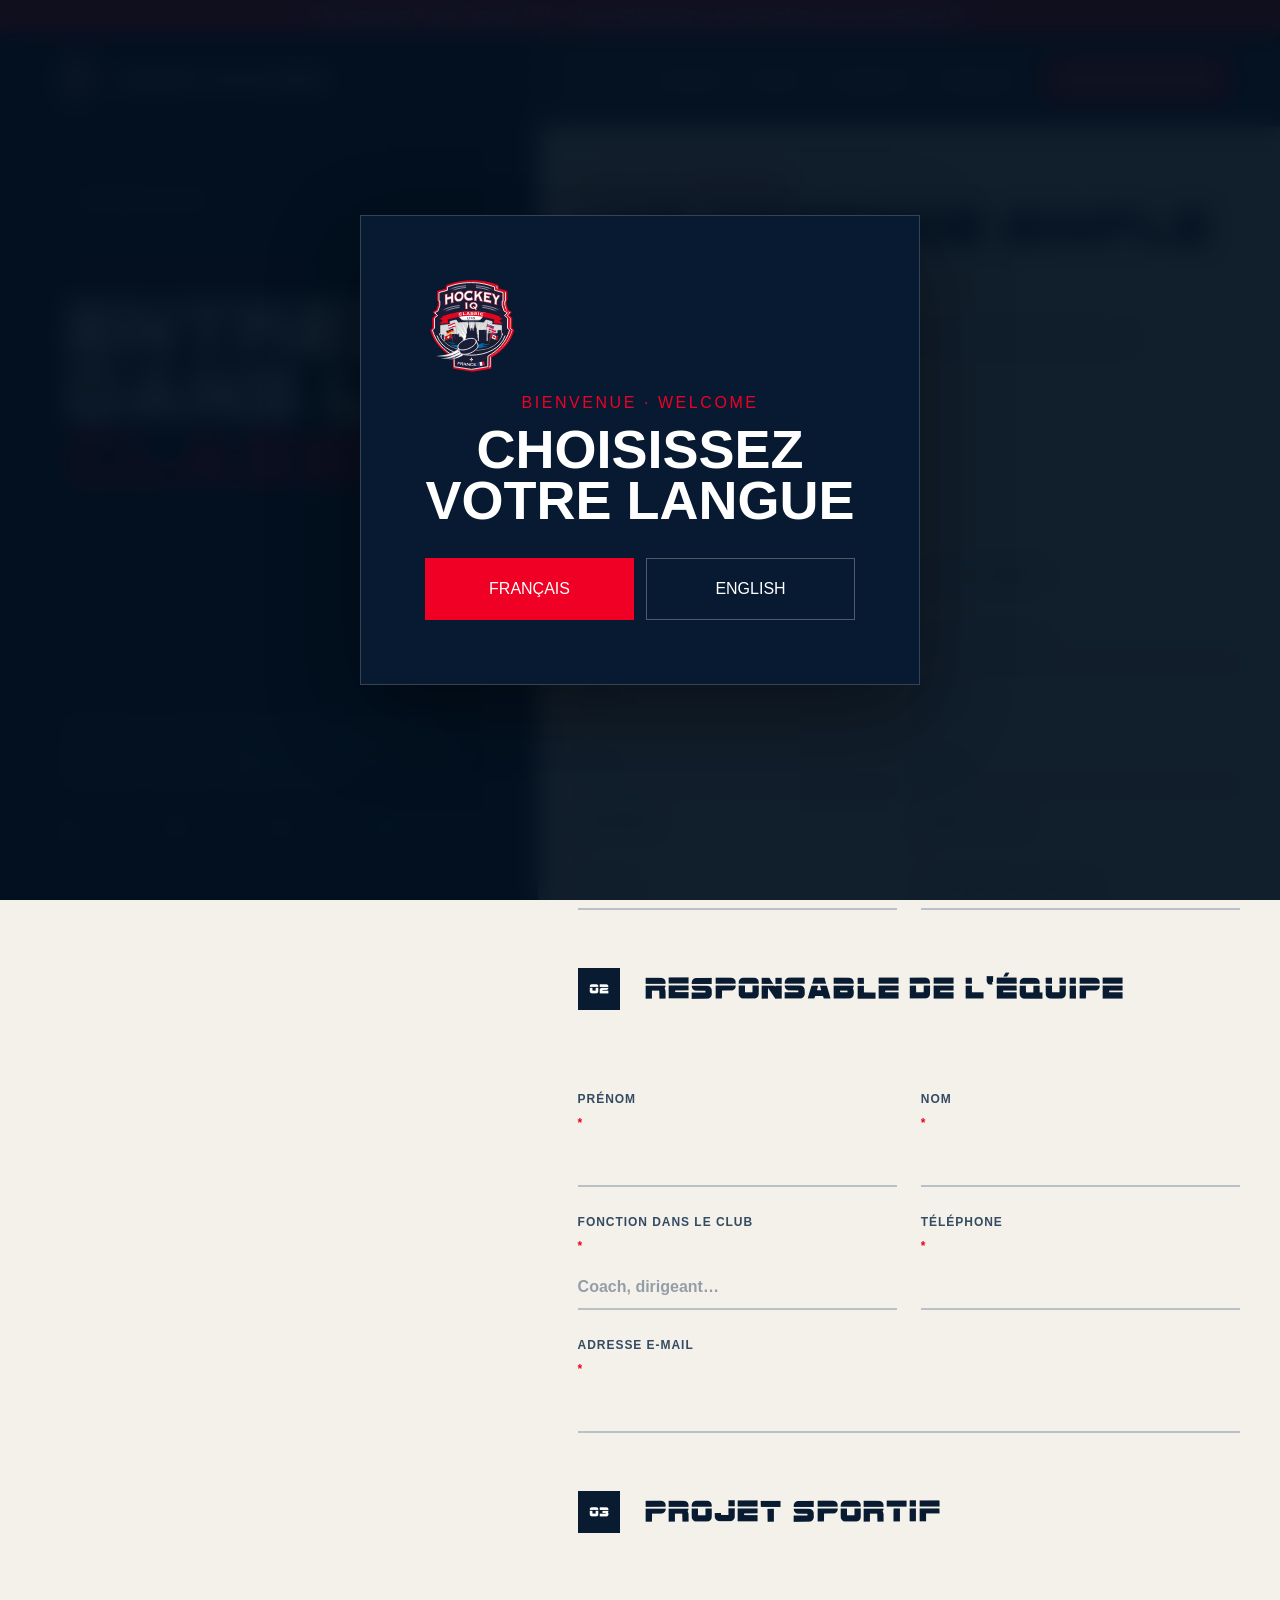
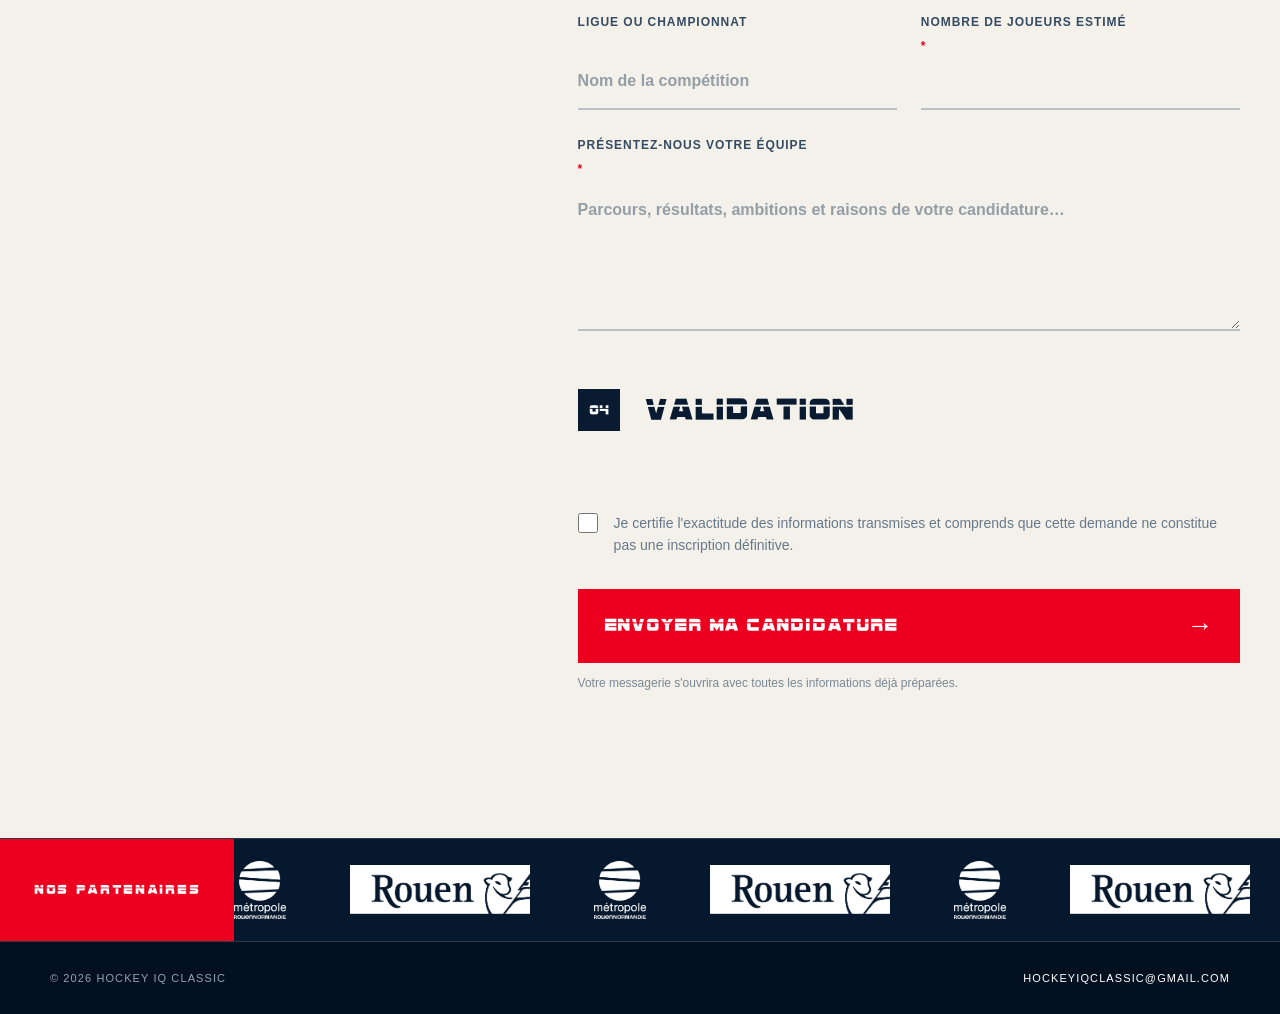
<file: inscription.html>
<!doctype html>
<html lang="fr">
  <head>
    <meta charset="utf-8" />
    <meta name="viewport" content="width=device-width, initial-scale=1" />
    <meta name="theme-color" content="#071a31" />
    <meta name="google" content="notranslate" />
    <title>Inscription — Hockey IQ Classic</title>
    <meta
      name="description"
      content="Formulaire de manifestation d'intérêt pour participer à la Hockey IQ Classic."
    />
    <link rel="icon" type="image/svg+xml" href="assets/iq-classic-logo.svg" />
    <link rel="stylesheet" href="inscription.css" />
  </head>

  <body translate="no" class="registration-page">

    <div class="language-choice" id="languageChoice" hidden>
      <div class="language-choice__panel" role="dialog" aria-modal="true" aria-labelledby="languageTitle">
        <img src="assets/iq-classic-logo.svg" alt="" />
        <p>Bienvenue · Welcome</p>
        <h2 id="languageTitle">Choisissez votre langue</h2>
        <div class="language-choice__actions">
          <button type="button" data-language="fr">Français</button>
          <button type="button" data-language="en">English</button>
        </div>
      </div>
    </div>

    <div class="topbar">
      Le hockey se joue ici. L'expérience commence maintenant.
    </div>

    <header class="registration-header">
      <div class="shell nav">
        <a class="brand" href="index.html">
          <img src="assets/iq-classic-logo.svg" alt="Logo Hockey IQ Classic" />
          <span>Hockey IQ Classic</span>
        </a>

        <nav class="navlinks" id="navlinks" aria-label="Navigation principale">
          <a href="index.html#tournoi">Le tournoi</a>
          <a href="index.html#format">Format</a>
          <a href="index.html#experience">L'expérience</a>
          <a href="index.html#partenaires">Partenaires</a>
          <a class="nav-cta" href="mailto:HOCKEYIQCLASSIC@GMAIL.COM"
            >Nous contacter</a
          >
        </nav>

        <button
          class="menu"
          id="menu"
          type="button"
          aria-label="Ouvrir le menu"
          aria-expanded="false"
        >
          ☰
        </button>
      </div>
    </header>

    <main>
      <section class="registration-hero">
        <div class="shell registration-hero-grid">
          <div>
            <a class="back-link" href="index.html">← Retour au site</a>
            <p class="registration-kicker">Candidature équipe</p>
            <h1>Entrez dans la <span>Classic</span></h1>
          </div>

          <div class="registration-intro">
            <p>
              Présentez-nous votre équipe et votre projet sportif. Cette demande
              constitue une manifestation d'intérêt et ne garantit pas encore
              l'inscription définitive au tournoi.
            </p>
            <div class="form-progress" aria-hidden="true">
              <span class="active">01</span><span>02</span><span>03</span
              ><span>04</span>
            </div>
          </div>
        </div>
      </section>

      <section class="registration-content">
        <div class="shell registration-layout">
          <aside class="registration-aside">
            <p class="aside-label">Avant de commencer</p>
            <h2>Une demande simple et rapide.</h2>
            <p>
              Préparez les coordonnées du club, le niveau de l'équipe et les
              informations du responsable.
            </p>
            <ul>
              <li><span>01</span> Équipe</li>
              <li><span>02</span> Responsable</li>
              <li><span>03</span> Projet sportif</li>
              <li><span>04</span> Validation</li>
            </ul>
          </aside>

          <form class="registration-form" id="registrationForm">
            <fieldset class="form-card">
              <legend><span>01</span> Votre équipe</legend>
              <div class="form-grid">
                <label>
                  Nom du club <b>*</b>
                  <input
                    name="club"
                    type="text"
                    placeholder="Nom du club"
                    required
                  />
                </label>
                <label>
                  Nom de l'équipe <b>*</b>
                  <input
                    name="equipe"
                    type="text"
                    placeholder="Nom de l'équipe"
                    required
                  />
                </label>
                <label>
                  Ville <b>*</b>
                  <input
                    name="ville"
                    type="text"
                    placeholder="Ville"
                    required
                  />
                </label>
                <label>
                  Pays <b>*</b>
                  <input name="pays" type="text" placeholder="Pays" required />
                </label>
                <label>
                  Catégorie <b>*</b>
                  <input
                    name="categorie"
                    type="text"
                    placeholder="Ex. U10"
                    required
                  />
                </label>
                <label>
                  Niveau de jeu <b>*</b>
                  <input
                    name="niveau"
                    type="text"
                    placeholder="Championnat / division"
                    required
                  />
                </label>
              </div>
            </fieldset>

            <fieldset class="form-card">
              <legend><span>02</span> Responsable de l'équipe</legend>
              <div class="form-grid">
                <label>
                  Prénom <b>*</b>
                  <input
                    name="prenom"
                    type="text"
                    autocomplete="given-name"
                    required
                  />
                </label>
                <label>
                  Nom <b>*</b>
                  <input
                    name="nom"
                    type="text"
                    autocomplete="family-name"
                    required
                  />
                </label>
                <label>
                  Fonction dans le club <b>*</b>
                  <input
                    name="fonction"
                    type="text"
                    placeholder="Coach, dirigeant…"
                    required
                  />
                </label>
                <label>
                  Téléphone <b>*</b>
                  <input
                    name="telephone"
                    type="tel"
                    autocomplete="tel"
                    required
                  />
                </label>
                <label class="full-width">
                  Adresse e-mail <b>*</b>
                  <input
                    name="email"
                    type="email"
                    autocomplete="email"
                    required
                  />
                </label>
              </div>
            </fieldset>

            <fieldset class="form-card">
              <legend><span>03</span> Projet sportif</legend>
              <div class="form-grid">
                <label>
                  Ligue ou championnat
                  <input
                    name="ligue"
                    type="text"
                    placeholder="Nom de la compétition"
                  />
                </label>
                <label>
                  Nombre de joueurs estimé <b>*</b>
                  <input
                    name="joueurs"
                    type="number"
                    min="1"
                    max="40"
                    required
                  />
                </label>
                <label class="full-width">
                  Présentez-nous votre équipe <b>*</b>
                  <textarea
                    name="presentation"
                    rows="6"
                    placeholder="Parcours, résultats, ambitions et raisons de votre candidature…"
                    required
                  ></textarea>
                </label>
              </div>
            </fieldset>

            <fieldset class="form-card">
              <legend><span>04</span> Validation</legend>
              <label class="check-line">
                <input name="confirmation" type="checkbox" required />
                <span
                  >Je certifie l'exactitude des informations transmises et
                  comprends que cette demande ne constitue pas une inscription
                  définitive.</span
                >
              </label>
              <button class="submit-button" type="submit">
                Envoyer ma candidature <span>→</span>
              </button>
              <p class="form-note">
                Votre messagerie s'ouvrira avec toutes les informations déjà
                préparées.
              </p>
            </fieldset>
          </form>
        </div>
      </section>
    </main>

    <section class="partner-ticker" aria-label="Nos partenaires">
      <div class="partner-ticker__label">Nos partenaires</div>
      <div class="partner-ticker__viewport">
        <div class="partner-ticker__track">
          <div class="partner-ticker__group">
            <img
              src="assets/partenaires/Métropole.png"
              alt="Métropole Rouen Normandie"
            />
            <img src="assets/partenaires/rouen.png" alt="Ville de Rouen" />
            <img
              src="assets/partenaires/Métropole.png"
              alt="Métropole Rouen Normandie"
            />
            <img src="assets/partenaires/rouen.png" alt="Ville de Rouen" />
            <img
              src="assets/partenaires/Métropole.png"
              alt="Métropole Rouen Normandie"
            />
            <img src="assets/partenaires/rouen.png" alt="Ville de Rouen" />
          </div>
          <div class="partner-ticker__group" aria-hidden="true">
            <img src="assets/partenaires/Métropole.png" alt="" />
            <img src="assets/partenaires/rouen.png" alt="" />
            <img src="assets/partenaires/Métropole.png" alt="" />
            <img src="assets/partenaires/rouen.png" alt="" />
            <img src="assets/partenaires/Métropole.png" alt="" />
            <img src="assets/partenaires/rouen.png" alt="" />
          </div>
        </div>
      </div>
    </section>

    <footer class="registration-footer">
      <div class="shell footer-line">
        <span>© 2026 Hockey IQ Classic</span>
        <a href="mailto:HOCKEYIQCLASSIC@GMAIL.COM">HOCKEYIQCLASSIC@GMAIL.COM</a>
      </div>
    </footer>

    <script>
      const menu = document.getElementById("menu");
      const nav = document.getElementById("navlinks");

      menu.addEventListener("click", () => {
        const isOpen = nav.classList.toggle("open");
        menu.setAttribute("aria-expanded", String(isOpen));
      });

      document
        .getElementById("registrationForm")
        .addEventListener("submit", (event) => {
          event.preventDefault();
          const data = new FormData(event.currentTarget);
          const subject = `Candidature Hockey IQ Classic — ${data.get("club")}`;
          const body = [
            "NOUVELLE CANDIDATURE — HOCKEY IQ CLASSIC",
            "",
            `Club : ${data.get("club")}`,
            `Équipe : ${data.get("equipe")}`,
            `Ville / Pays : ${data.get("ville")} / ${data.get("pays")}`,
            `Catégorie : ${data.get("categorie")}`,
            `Niveau : ${data.get("niveau")}`,
            "",
            `Responsable : ${data.get("prenom")} ${data.get("nom")}`,
            `Fonction : ${data.get("fonction")}`,
            `Téléphone : ${data.get("telephone")}`,
            `E-mail : ${data.get("email")}`,
            "",
            `Ligue / championnat : ${data.get("ligue") || "Non renseigné"}`,
            `Nombre de joueurs : ${data.get("joueurs")}`,
            "",
            "Présentation :",
            data.get("presentation"),
          ].join("\n");

          window.location.href = `mailto:HOCKEYIQCLASSIC@GMAIL.COM?subject=${encodeURIComponent(subject)}&body=${encodeURIComponent(body)}`;
        });
    
      const languageChoice = document.getElementById("languageChoice");
      const languagePages = {fr: "inscription.html", en: "inscription-en.html"};

      if (sessionStorage.getItem("hiq-language-confirmed") !== "1") {
        languageChoice.hidden = false;
        document.body.classList.add("language-choice-open");
      }

      languageChoice.querySelectorAll("[data-language]").forEach((button) => {
        button.addEventListener("click", () => {
          const language = button.dataset.language;
          localStorage.setItem("hiq-language", language);
          sessionStorage.setItem("hiq-language-confirmed", "1");
          if (languagePages[language] !== "inscription.html") {
            window.location.href = languagePages[language];
          } else {
            languageChoice.hidden = true;
            document.body.classList.remove("language-choice-open");
          }
        });
      });

    </script>
  </body>
</html>
</file>
<file: style.css>
@font-face {
  font-family: "Hockey IQ";
  src: url("assets/HockeyIq-Regular.otf") format("opentype");
  font-weight: 100 900;
  font-style: normal;
  font-display: swap;
}

:root {
  --navy: #071a31;
  --blue: #0e478b;
  --blue2: #183d6b;
  --red: #e2061e;
  --ice: #edf7ff;
  --white: #fff;
  --muted: #9eb2c8;
  --line: rgba(255, 255, 255, 0.14);
}
* {
  box-sizing: border-box;
}
html {
  scroll-behavior: smooth;
}
body {
  margin: 0;
  background: var(--navy);
  color: var(--white);
  font-family: "Hockey IQ", Arial, sans-serif;
  overflow-x: hidden;
}
a {
  color: inherit;
  text-decoration: none;
}
button {
  font: inherit;
}
.shell {
  width: min(1180px, calc(100% - 40px));
  margin: auto;
}
.topbar {
  height: 34px;
  background: var(--red);
  font:
    700 12px/34px "Hockey IQ",
    sans-serif;
  text-transform: uppercase;
  letter-spacing: 0.14em;
  text-align: center;
}
header {
  position: absolute;
  z-index: 20;
  top: 34px;
  left: 0;
  right: 0;
  border-bottom: 1px solid var(--line);
}
.nav {
  height: 90px;
  display: flex;
  align-items: center;
  justify-content: space-between;
}
.brand {
  display: flex;
  align-items: center;
  gap: 12px;
  font-family: "Hockey IQ", sans-serif;
  font-weight: 900;
  font-size: 21px;
  letter-spacing: 0.03em;
}
.brand img {
  width: 58px;
  height: 64px;
  object-fit: contain;
}
.navlinks {
  display: flex;
  gap: 34px;
  align-items: center;
  font-size: 14px;
  font-weight: 600;
}
.navlinks a {
  position: relative;
}
.navlinks a:not(.nav-cta):after {
  content: "";
  position: absolute;
  left: 0;
  bottom: -9px;
  width: 0;
  height: 2px;
  background: var(--red);
  transition: 0.25s;
}
.navlinks a:hover:after {
  width: 100%;
}
.nav-cta,
.btn-red {
  background: var(--red);
  padding: 14px 20px;
  font-weight: 800;
  text-transform: uppercase;
  letter-spacing: 0.07em;
  transition: 0.2s;
}
.nav-cta:hover,
.btn-red:hover {
  background: #ff1830;
  transform: translateY(-2px);
}
.menu {
  display: none;
  background: none;
  border: 0;
  color: white;
  font-size: 27px;
}
.hero {
  min-height: 790px;
  position: relative;
  display: flex;
  align-items: end;
  padding: 185px 0 88px;
  background:
    linear-gradient(
      90deg,
      rgba(4, 18, 35, 0.98) 0%,
      rgba(4, 18, 35, 0.84) 44%,
      rgba(4, 18, 35, 0.28) 100%
    ),
    linear-gradient(0deg, #071a31 0%, transparent 30%),
    url("assets/HEADER.jpg") center/cover;
}
.hero::after {
  display: none;
}
.hero .shell {
  position: relative;
  z-index: 2;
}
.eyebrow {
  display: flex;
  align-items: center;
  gap: 13px;
  font:
    800 14px/1 "Hockey IQ",
    sans-serif;
  text-transform: uppercase;
  letter-spacing: 0.2em;
  color: #b9dcff;
}
.eyebrow:before {
  content: "";
  width: 46px;
  height: 3px;
  background: var(--red);
}
h1,
h2,
h3 {
  font-family: "Hockey IQ", Impact, sans-serif;
  text-transform: uppercase;
  margin: 0;
}
h1 {
  font-size: clamp(72px, 11vw, 158px);
  line-height: 0.77;
  letter-spacing: -0.035em;
  max-width: 880px;
  margin: 26px 0 36px;
}
h1 span {
  display: block;
  color: var(--red);
  -webkit-text-fill-color: var(--red);
  -webkit-text-stroke: 0;
  text-shadow: none;
}
.hero-copy {
  font-size: 18px;
  line-height: 1.6;
  max-width: 600px;
  color: #d7e5f2;
  margin: 0 0 36px;
}
.actions {
  display: flex;
  flex-wrap: wrap;
  gap: 14px;
}
.btn {
  display: inline-flex;
  align-items: center;
  gap: 15px;
  padding: 17px 24px;
  text-transform: uppercase;
  font-size: 13px;
  font-weight: 800;
  letter-spacing: 0.1em;
  border: 1px solid var(--line);
}
.btn:after {
  content: "→";
  font-size: 19px;
}
.btn-outline:hover {
  background: white;
  color: var(--navy);
}
.stats {
  position: relative;
  z-index: 3;
  margin-top: -1px;
  background: white;
  color: var(--navy);
}
.stats-grid {
  display: grid;
  grid-template-columns: repeat(4, 1fr);
}
.stat {
  padding: 40px 28px;
  border-right: 1px solid #d9e3ec;
}
.stat:first-child {
  border-left: 1px solid #d9e3ec;
}
.stat strong {
  display: block;
  font:
    900 58px/0.9 "Hockey IQ",
    sans-serif;
  color: var(--blue);
}
.stat span {
  display: block;
  margin-top: 11px;
  text-transform: uppercase;
  font-size: 12px;
  letter-spacing: 0.13em;
  font-weight: 800;
}
.stat.red strong {
  color: var(--red);
}
section {
  padding: 110px 0;
}
.section-kicker {
  color: var(--red);
  font-size: 13px;
  font-weight: 900;
  letter-spacing: 0.2em;
  text-transform: uppercase;
  margin-bottom: 15px;
}
.section-title {
  font-size: clamp(52px, 7vw, 92px);
  line-height: 0.9;
  letter-spacing: -0.025em;
}
.section-title i {
  font-style: normal;
  color: var(--red);
}
.intro {
  display: grid;
  grid-template-columns: 1.1fr 0.9fr;
  gap: 90px;
  align-items: center;
}
.intro p {
  font-size: 18px;
  line-height: 1.75;
  color: #bfd0e2;
}
.quote {
  margin-top: 34px;
  border-left: 4px solid var(--red);
  padding-left: 24px;
  color: white !important;
  font-weight: 700;
}
.rink {
  position: relative;
  background: linear-gradient(135deg, #e9f7ff, #b9d5e8);
  height: 470px;
  overflow: hidden;
}
.rink img {
  width: 100%;
  height: 100%;
  object-fit: cover;
  filter: saturate(0.75) contrast(1.1);
}

.rink-tag {
  position: absolute;
  right: 0;
  top: 0;
  z-index: 2;
  background: var(--red);
  padding: 18px 22px;
  font:
    800 13px/1 "Hockey IQ",
    sans-serif;
  letter-spacing: 0.13em;
  text-transform: uppercase;
}
.format {
  background: #0a2444;
  position: relative;
  overflow: hidden;
}
.format:before {
  content: "IQ";
  position: absolute;
  right: -70px;
  top: -150px;
  font:
    900 500px/1 "Hockey IQ",
    sans-serif;
  color: rgba(255, 255, 255, 0.025);
}
.format-head {
  display: flex;
  justify-content: space-between;
  gap: 40px;
  align-items: end;
  margin-bottom: 55px;
}
.format-head p {
  max-width: 480px;
  color: #adc4da;
  line-height: 1.7;
}
.days {
  display: grid;
  grid-template-columns: repeat(3, 1fr);
  gap: 18px;
  position: relative;
}
.day {
  background: #0c2e57;
  border-top: 5px solid var(--blue);
  padding: 34px;
  min-height: 315px;
  transition: 0.25s;
}
.day:hover {
  transform: translateY(-8px);
  background: #10396a;
}
.day:nth-child(2) {
  border-color: var(--red);
}
.day-num {
  font:
    900 15px/1 "Hockey IQ",
    sans-serif;
  color: #80add6;
  letter-spacing: 0.16em;
}
.day h3 {
  font-size: 42px;
  margin: 25px 0 18px;
}
.day p {
  color: #b7c9da;
  line-height: 1.7;
}
.day small {
  display: block;
  margin-top: 25px;
  color: white;
  font-weight: 700;
  text-transform: uppercase;
  letter-spacing: 0.1em;
}
.experience {
  background: var(--ice);
  color: var(--navy);
}
.experience-grid {
  display: grid;
  grid-template-columns: 0.75fr 1.25fr;
  gap: 90px;
}
.feature-list {
  display: grid;
  grid-template-columns: 1fr 1fr;
  gap: 1px;
  background: #c6d7e4;
}
.feature {
  background: var(--ice);
  padding: 34px;
}
.feature b {
  display: inline-grid;
  place-items: center;
  width: 42px;
  height: 42px;
  background: var(--red);
  color: white;
  font:
    900 20px "Hockey IQ",
    sans-serif;
  margin-bottom: 28px;
}
.feature h3 {
  font-size: 29px;
  margin-bottom: 10px;
}
.feature p {
  font-size: 15px;
  line-height: 1.65;
  color: #4f6780;
}
.banner {
  padding: 0;
  background:
    linear-gradient(90deg, rgba(7, 26, 49, 0.96), rgba(7, 26, 49, 0.58)),
    url("assets/BANNIÈRES.jpg") center 42% / cover;
}
.banner-inner {
  min-height: 465px;
  display: flex;
  align-items: center;
  justify-content: space-between;
  gap: 50px;
}
.banner h2 {
  font-size: clamp(58px, 8vw, 105px);
  line-height: 0.83;
  max-width: 750px;
}
.banner h2 span {
  color: var(--red);
}
.partners {
  background: white;
  color: var(--navy);
  text-align: center;
}
.partners .section-title {
  max-width: 760px;
  margin: auto;
}
.partner-copy {
  max-width: 650px;
  margin: 25px auto 40px;
  line-height: 1.7;
  color: #587087;
}
.partner-actions {
  justify-content: center;
}
.partner-actions .btn-outline {
  border-color: #b8c7d4;
}
.partner-actions .btn-outline:hover {
  background: var(--navy);
  color: white;
}

/* Bandeau partenaires défilant */
.partner-ticker {
  display: grid;
  grid-template-columns: auto minmax(0, 1fr);
  align-items: stretch;
  width: 100%;
  padding: 0;
  overflow: hidden;
  background: var(--navy);
  color: #fff;
  border-top: 1px solid rgba(255, 255, 255, 0.14);
  border-bottom: 1px solid rgba(255, 255, 255, 0.14);
}
.partner-ticker__label {
  position: relative;
  z-index: 2;
  display: grid;
  place-items: center;
  min-width: 190px;
  padding: 28px 34px;
  background: var(--red);
  color: #fff;
  font-size: 14px;
  font-weight: 900;
  letter-spacing: 0.12em;
  text-transform: uppercase;
  white-space: nowrap;
}
.partner-ticker__viewport {
  min-width: 0;
  overflow: hidden;
  background: var(--navy);
}
.partner-ticker__track {
  width: max-content;
  display: flex;
  align-items: center;
  gap: 64px;
  padding: 22px 0;
  animation: partner-ticker-scroll 28s linear infinite;
}
.partner-ticker__group {
  display: flex;
  flex-shrink: 0;
  align-items: center;
  gap: 64px;
}
.partner-ticker__group img {
  width: auto;
  max-width: 180px;
  height: 58px;
  object-fit: contain;
}
.partner-ticker:hover .partner-ticker__track {
  animation-play-state: paused;
}
@keyframes partner-ticker-scroll {
  to {
    transform: translateX(calc(-50% - 32px));
  }
}
@media (max-width: 650px) {
  .partner-ticker {
    grid-template-columns: 1fr;
  }
  .partner-ticker__label {
    min-width: 0;
    padding: 14px 20px;
  }
  .partner-ticker__track,
  .partner-ticker__group {
    gap: 40px;
  }
  .partner-ticker__group img {
    max-width: 130px;
    height: 46px;
  }
  @keyframes partner-ticker-scroll {
    to {
      transform: translateX(calc(-50% - 20px));
    }
  }
}
@media (prefers-reduced-motion: reduce) {
  .partner-ticker__track {
    animation-play-state: paused;
  }
}
footer {
  background: #041325;
  padding: 70px 0 28px;
}
.footer-grid {
  display: grid;
  grid-template-columns: 1.4fr repeat(2, 1fr);
  gap: 80px;
}
.footer-brand img {
  width: 110px;
  height: 120px;
  object-fit: contain;
}
.footer-brand p {
  color: #8fa8bf;
  line-height: 1.65;
  max-width: 340px;
}
.footer-col h3 {
  font-size: 22px;
  margin-bottom: 22px;
}
.footer-col a {
  display: block;
  color: #9fb4c7;
  margin: 13px 0;
  font-size: 14px;
}
.footer-col a:hover {
  color: white;
}
.copyright {
  border-top: 1px solid var(--line);
  margin-top: 55px;
  padding-top: 26px;
  display: flex;
  justify-content: space-between;
  color: #6f89a2;
  font-size: 12px;
}
.reveal {
  opacity: 0;
  transform: translateY(22px);
  transition: 0.7s ease;
}
.reveal.visible {
  opacity: 1;
  transform: none;
}
@media (max-width: 850px) {
  .shell {
    width: min(100% - 28px, 680px);
  }
  header {
    top: 32px;
  }
  .nav {
    height: 72px;
  }
  .brand img {
    width: 45px;
    height: 50px;
  }
  .navlinks {
    display: none;
    position: absolute;
    top: 72px;
    left: 0;
    right: 0;
    background: #071a31;
    padding: 26px;
    flex-direction: column;
    align-items: flex-start;
  }
  .navlinks.open {
    display: flex;
  }
  .menu {
    display: block;
  }
  .hero {
    min-height: 720px;
    padding-top: 145px;
    background-position: 62% center;
  }
  .hero:after {
    display: none;
  }
  h1 {
    font-size: clamp(68px, 20vw, 110px);
  }
  .stats-grid {
    grid-template-columns: 1fr 1fr;
  }
  .stat:nth-child(3) {
    border-left: 1px solid #d9e3ec;
  }
  .intro,
  .experience-grid {
    grid-template-columns: 1fr;
    gap: 55px;
  }
  .format-head {
    display: block;
  }
  .format-head p {
    margin-top: 25px;
  }
  .days {
    grid-template-columns: 1fr;
  }
  .feature-list {
    grid-template-columns: 1fr;
  }
  .banner-inner {
    align-items: flex-start;
    flex-direction: column;
    justify-content: center;
  }
  .footer-grid {
    grid-template-columns: 1fr;
    gap: 38px;
  }
}
@media (max-width: 500px) {
  .topbar {
    font-size: 10px;
  }
  .brand span {
    display: none;
  }
  .hero {
    padding-bottom: 58px;
  }
  .hero-copy {
    font-size: 16px;
  }
  .stats-grid {
    grid-template-columns: 1fr 1fr;
  }
  .stat {
    padding: 27px 18px;
  }
  .stat strong {
    font-size: 45px;
  }
  section {
    padding: 80px 0;
  }
  .rink {
    height: 370px;
  }
  .rink:after {
    font-size: 48px;
  }
  .day {
    padding: 28px;
  }
  .copyright {
    display: block;
    line-height: 1.8;
  }
  .actions .btn {
    width: 100%;
    justify-content: space-between;
  }
}


/* Choix de la langue au premier accès */
.language-choice[hidden] { display: none; }
.language-choice {
  position: fixed;
  inset: 0;
  z-index: 9999;
  display: grid;
  place-items: center;
  padding: 24px;
  background: rgba(3, 16, 31, 0.94);
  backdrop-filter: blur(12px);
}
.language-choice__panel {
  width: min(560px, 100%);
  padding: clamp(34px, 6vw, 64px);
  text-align: center;
  color: #fff;
  background: #071a31;
  border: 1px solid rgba(255,255,255,.18);
  box-shadow: 0 28px 80px rgba(0,0,0,.4);
}
.language-choice__panel img { width: 92px; height: 92px; margin-bottom: 22px; }
.language-choice__panel p { margin: 0 0 12px; color: #ef0024; text-transform: uppercase; letter-spacing: .16em; }
.language-choice__panel h2 { margin: 0 0 32px; font-size: clamp(30px, 5vw, 54px); line-height: .95; text-transform: uppercase; }
.language-choice__actions { display: grid; grid-template-columns: 1fr 1fr; gap: 12px; }
.language-choice__actions button {
  min-height: 62px;
  padding: 16px 20px;
  border: 1px solid rgba(255,255,255,.28);
  color: #fff;
  background: transparent;
  font: inherit;
  text-transform: uppercase;
  cursor: pointer;
  transition: .2s ease;
}
.language-choice__actions button:first-child,
.language-choice__actions button:hover { background: #ef0024; border-color: #ef0024; }
.language-choice-open { overflow: hidden; }
@media (max-width: 520px) { .language-choice__actions { grid-template-columns: 1fr; } }
</file>
<file: inscription.css>
@font-face {
  font-family: "Hockey IQ";
  src: url("assets/HockeyIq-Regular.otf") format("opentype");
  font-weight: 400;
  font-style: normal;
  font-display: swap;
}

:root {
  --navy: #06182d;
  --red: #ed001f;
  --paper: #f4f1eb;
  --white: #fff;
  --ink: #081b31;
  --muted: #66798b;
  --line: #d4d9dd;
}

* {
  box-sizing: border-box;
}
html {
  scroll-behavior: smooth;
}
body {
  margin: 0;
}
a {
  color: inherit;
  text-decoration: none;
}
button,
input,
textarea {
  font: inherit;
}
img {
  display: block;
  max-width: 100%;
}

.registration-page {
  min-width: 320px;
  overflow-x: hidden;
  background: var(--paper);
  color: var(--ink);
  font-family: Arial, Helvetica, sans-serif;
}

.shell {
  width: min(1180px, calc(100% - 48px));
  margin-inline: auto;
}

.topbar {
  position: fixed;
  inset: 0 0 auto;
  z-index: 50;
  height: 34px;
  display: grid;
  place-items: center;
  background: var(--red);
  color: white;
  font:
    16px/1 "Hockey IQ",
    sans-serif;
  letter-spacing: 0.12em;
  text-align: center;
  text-transform: uppercase;
}

.registration-header {
  position: fixed;
  inset: 34px 0 auto;
  z-index: 40;
  height: 92px;
  border-bottom: 1px solid rgba(255, 255, 255, 0.16);
  background: rgba(6, 24, 45, 0.88);
  backdrop-filter: blur(18px);
}

.nav {
  height: 100%;
  display: flex;
  align-items: center;
  gap: 34px;
}
.brand {
  display: flex;
  align-items: center;
  gap: 12px;
  color: #fff;
}
.brand img {
  width: 56px;
  height: 56px;
  object-fit: contain;
}
.brand span {
  font:
    20px/1 "Hockey IQ",
    sans-serif;
  text-transform: uppercase;
}
.navlinks {
  margin-left: auto;
  display: flex;
  align-items: center;
  gap: 28px;
  color: #dbe5ef;
  font-weight: 700;
}
.navlinks > a:not(.nav-cta) {
  font-size: 14px;
}
.nav-cta {
  padding: 15px 19px;
  background: var(--red);
  color: #fff;
  font:
    15px/1 "Hockey IQ",
    sans-serif;
  text-transform: uppercase;
}
.menu {
  display: none;
  margin-left: auto;
  border: 0;
  background: transparent;
  color: #fff;
  font-size: 28px;
  cursor: pointer;
}

main {
  display: grid;
  grid-template-columns: minmax(380px, 42vw) minmax(0, 1fr);
  align-items: start;
}

.registration-hero {
  position: sticky;
  top: 0;
  grid-column: 1;
  grid-row: 1;
  min-height: 100vh;
  padding: 190px 0 64px;
  overflow: hidden;
  color: #fff;
  background: var(--navy);
}

.registration-hero .shell {
  width: auto;
  margin: 0;
  padding: 0 clamp(30px, 5vw, 82px);
}
.registration-hero-grid {
  position: relative;
  z-index: 1;
  display: flex;
  min-height: calc(100vh - 254px);
  flex-direction: column;
  justify-content: space-between;
}
.back-link {
  width: max-content;
  color: #bfd0df;
  font-size: 12px;
  font-weight: 800;
  letter-spacing: 0.13em;
  text-transform: uppercase;
}
.registration-kicker {
  margin: 54px 0 20px;
  color: var(--red);
  font:
    17px/1 "Hockey IQ",
    sans-serif;
  letter-spacing: 0.14em;
  text-transform: uppercase;
}
.registration-hero h1 {
  margin: 0;
  max-width: 620px;
  font:
    clamp(62px, 6.5vw, 112px)/0.78 "Hockey IQ",
    sans-serif;
  letter-spacing: -0.02em;
  text-transform: uppercase;
}
.registration-hero h1 span {
  display: block;
  color: var(--red);
}
.registration-intro {
  max-width: 480px;
  margin-top: 60px;
}
.registration-intro p {
  margin: 0;
  color: #c3d0dd;
  font-size: 15px;
  line-height: 1.65;
}
.form-progress {
  display: grid;
  grid-template-columns: repeat(4, 1fr);
  gap: 8px;
  margin-top: 26px;
}
.form-progress span {
  padding-top: 8px;
  border-top: 2px solid rgba(255, 255, 255, 0.22);
  color: #8fa2b5;
  font:
    12px/1 "Hockey IQ",
    sans-serif;
}
.form-progress .active {
  border-color: var(--red);
  color: #fff;
}

.registration-content {
  grid-column: 2;
  grid-row: 1;
  min-height: 100vh;
  padding: 178px 0 90px;
  background: var(--paper);
}

.registration-content .shell {
  width: min(780px, calc(100% - 80px));
}
.registration-layout {
  display: block;
}
.registration-aside {
  margin-bottom: 68px;
}
.aside-label {
  margin: 0 0 14px;
  color: var(--red);
  font:
    14px/1 "Hockey IQ",
    sans-serif;
  letter-spacing: 0.15em;
  text-transform: uppercase;
}
.registration-aside h2 {
  margin: 0;
  max-width: 650px;
  font:
    clamp(43px, 4.2vw, 72px)/0.88 "Hockey IQ",
    sans-serif;
  text-transform: uppercase;
}
.registration-aside > p:not(.aside-label) {
  max-width: 590px;
  margin: 24px 0 0;
  color: var(--muted);
  line-height: 1.65;
}
.registration-aside ul {
  display: none;
}

.registration-form {
  counter-reset: sections;
}
.form-card {
  margin: 0;
  padding: 48px 0 58px;
  border: 0;
  border-top: 1px solid var(--line);
  background: transparent;
}
.form-card:first-child {
  border-top: 4px solid var(--ink);
}
.form-card legend {
  width: 100%;
  margin: 0 0 34px;
  padding: 0;
  color: var(--ink);
  font:
    clamp(28px, 2.6vw, 42px)/1 "Hockey IQ",
    sans-serif;
  text-transform: uppercase;
}
.form-card legend span {
  display: inline-grid;
  width: 42px;
  height: 42px;
  margin-right: 14px;
  place-items: center;
  background: var(--ink);
  color: #fff;
  font-size: 15px;
  vertical-align: middle;
}
.form-grid {
  display: grid;
  grid-template-columns: repeat(2, minmax(0, 1fr));
  gap: 28px 24px;
}
.form-grid label {
  display: grid;
  gap: 10px;
  color: #344b61;
  font-size: 12px;
  font-weight: 800;
  letter-spacing: 0.08em;
  text-transform: uppercase;
}
.form-grid label b {
  color: var(--red);
}
.full-width {
  grid-column: 1 / -1;
}
.form-grid input,
.form-grid textarea {
  width: 100%;
  padding: 15px 0 12px;
  border: 0;
  border-bottom: 2px solid #b9c0c6;
  border-radius: 0;
  outline: 0;
  background: transparent;
  color: var(--ink);
  font-size: 16px;
  transition:
    border-color 0.2s,
    padding-left 0.2s;
}
.form-grid input::placeholder,
.form-grid textarea::placeholder {
  color: #949ea7;
}
.form-grid input:focus,
.form-grid textarea:focus {
  padding-left: 10px;
  border-color: var(--red);
  background: rgba(255, 255, 255, 0.5);
}
.form-grid textarea {
  min-height: 145px;
  resize: vertical;
}
.check-line {
  display: grid;
  grid-template-columns: 22px 1fr;
  gap: 14px;
  align-items: start;
  color: var(--muted);
  font-size: 14px;
  line-height: 1.55;
}
.check-line input {
  width: 20px;
  height: 20px;
  margin: 0;
  accent-color: var(--red);
}
.submit-button {
  width: 100%;
  min-height: 74px;
  margin-top: 32px;
  padding: 20px 26px;
  display: flex;
  align-items: center;
  justify-content: space-between;
  border: 0;
  background: var(--red);
  color: #fff;
  cursor: pointer;
  font:
    19px/1 "Hockey IQ",
    sans-serif;
  letter-spacing: 0.04em;
  text-transform: uppercase;
  transition:
    background 0.2s,
    transform 0.2s;
}
.submit-button:hover {
  background: var(--ink);
  transform: translateY(-2px);
}
.submit-button span {
  font-size: 26px;
}
.form-note {
  margin: 13px 0 0;
  color: #788896;
  font-size: 12px;
}

.registration-footer {
  position: relative;
  z-index: 2;
  padding: 30px 0;
  background: #03101f;
  color: #91a3b5;
}

/* Bandeau partenaires défilant */
.partner-ticker {
  position: relative;
  z-index: 2;
  display: grid;
  grid-template-columns: auto minmax(0, 1fr);
  align-items: stretch;
  width: 100%;
  padding: 0;
  overflow: hidden;
  background: var(--navy);
  color: #fff;
  border-top: 1px solid rgba(255, 255, 255, 0.14);
  border-bottom: 1px solid rgba(255, 255, 255, 0.14);
}
.partner-ticker__label {
  position: relative;
  z-index: 2;
  display: grid;
  place-items: center;
  min-width: 190px;
  padding: 28px 34px;
  background: var(--red);
  color: #fff;
  font:
    14px/1 "Hockey IQ",
    sans-serif;
  letter-spacing: 0.12em;
  text-transform: uppercase;
  white-space: nowrap;
}
.partner-ticker__viewport {
  min-width: 0;
  overflow: hidden;
  background: var(--navy);
}
.partner-ticker__track {
  width: max-content;
  display: flex;
  align-items: center;
  gap: 64px;
  padding: 22px 0;
  animation: partner-ticker-scroll 28s linear infinite;
}
.partner-ticker__group {
  display: flex;
  flex-shrink: 0;
  align-items: center;
  gap: 64px;
}
.partner-ticker__group img {
  width: auto;
  max-width: 180px;
  height: 58px;
  object-fit: contain;
}
.partner-ticker:hover .partner-ticker__track {
  animation-play-state: paused;
}
@keyframes partner-ticker-scroll {
  to {
    transform: translateX(calc(-50% - 32px));
  }
}
@media (max-width: 650px) {
  .partner-ticker {
    grid-template-columns: 1fr;
  }
  .partner-ticker__label {
    min-width: 0;
    padding: 14px 20px;
  }
  .partner-ticker__track,
  .partner-ticker__group {
    gap: 40px;
  }
  .partner-ticker__group img {
    max-width: 130px;
    height: 46px;
  }
  @keyframes partner-ticker-scroll {
    to {
      transform: translateX(calc(-50% - 20px));
    }
  }
}
@media (prefers-reduced-motion: reduce) {
  .partner-ticker__track {
    animation-play-state: paused;
  }
}
.footer-line {
  display: flex;
  justify-content: space-between;
  gap: 20px;
  font-size: 11px;
  letter-spacing: 0.1em;
  text-transform: uppercase;
}
.footer-line a {
  color: #fff;
}

@media (max-width: 1020px) {
  .navlinks {
    gap: 16px;
  }
  .navlinks > a:not(.nav-cta) {
    display: none;
  }
  main {
    grid-template-columns: minmax(330px, 40vw) minmax(0, 1fr);
  }
  .registration-content .shell {
    width: min(680px, calc(100% - 48px));
  }
  .form-grid {
    grid-template-columns: 1fr;
  }
  .full-width {
    grid-column: auto;
  }
}

@media (max-width: 760px) {
  .topbar {
    height: 30px;
    padding: 0 12px;
    font-size: 11px;
  }
  .registration-header {
    top: 30px;
    height: 76px;
  }
  .shell {
    width: min(100% - 32px, 1180px);
  }
  .brand img {
    width: 44px;
    height: 44px;
  }
  .brand span {
    font-size: 15px;
  }
  .navlinks {
    display: none;
    position: absolute;
    inset: 76px 16px auto;
    padding: 22px;
    background: var(--navy);
  }
  .navlinks.open {
    display: grid;
  }
  .navlinks > a:not(.nav-cta) {
    display: block;
  }
  .menu {
    display: block;
  }
  main {
    display: block;
  }
  .registration-hero {
    position: relative;
    min-height: 720px;
    padding: 148px 0 54px;
  }
  .registration-hero .shell {
    padding: 0 24px;
  }
  .registration-hero-grid {
    min-height: 518px;
  }
  .registration-hero h1 {
    font-size: clamp(61px, 19vw, 96px);
  }
  .registration-intro {
    margin-top: 45px;
  }
  .registration-content {
    padding: 70px 0 60px;
  }
  .registration-content .shell {
    width: calc(100% - 40px);
  }
  .registration-aside {
    margin-bottom: 48px;
  }
  .registration-aside h2 {
    font-size: clamp(39px, 12vw, 58px);
  }
  .form-card {
    padding: 38px 0 46px;
  }
  .form-card legend {
    display: flex;
    align-items: center;
    font-size: 26px;
  }
  .form-card legend span {
    flex: 0 0 38px;
    width: 38px;
    height: 38px;
  }
  .footer-line {
    flex-direction: column;
  }
}


/* Choix de la langue au premier accès */
.language-choice[hidden] { display: none; }
.language-choice {
  position: fixed;
  inset: 0;
  z-index: 9999;
  display: grid;
  place-items: center;
  padding: 24px;
  background: rgba(3, 16, 31, 0.94);
  backdrop-filter: blur(12px);
}
.language-choice__panel {
  width: min(560px, 100%);
  padding: clamp(34px, 6vw, 64px);
  text-align: center;
  color: #fff;
  background: #071a31;
  border: 1px solid rgba(255,255,255,.18);
  box-shadow: 0 28px 80px rgba(0,0,0,.4);
}
.language-choice__panel img { width: 92px; height: 92px; margin-bottom: 22px; }
.language-choice__panel p { margin: 0 0 12px; color: #ef0024; text-transform: uppercase; letter-spacing: .16em; }
.language-choice__panel h2 { margin: 0 0 32px; font-size: clamp(30px, 5vw, 54px); line-height: .95; text-transform: uppercase; }
.language-choice__actions { display: grid; grid-template-columns: 1fr 1fr; gap: 12px; }
.language-choice__actions button {
  min-height: 62px;
  padding: 16px 20px;
  border: 1px solid rgba(255,255,255,.28);
  color: #fff;
  background: transparent;
  font: inherit;
  text-transform: uppercase;
  cursor: pointer;
  transition: .2s ease;
}
.language-choice__actions button:first-child,
.language-choice__actions button:hover { background: #ef0024; border-color: #ef0024; }
.language-choice-open { overflow: hidden; }
@media (max-width: 520px) { .language-choice__actions { grid-template-columns: 1fr; } }
</file>
